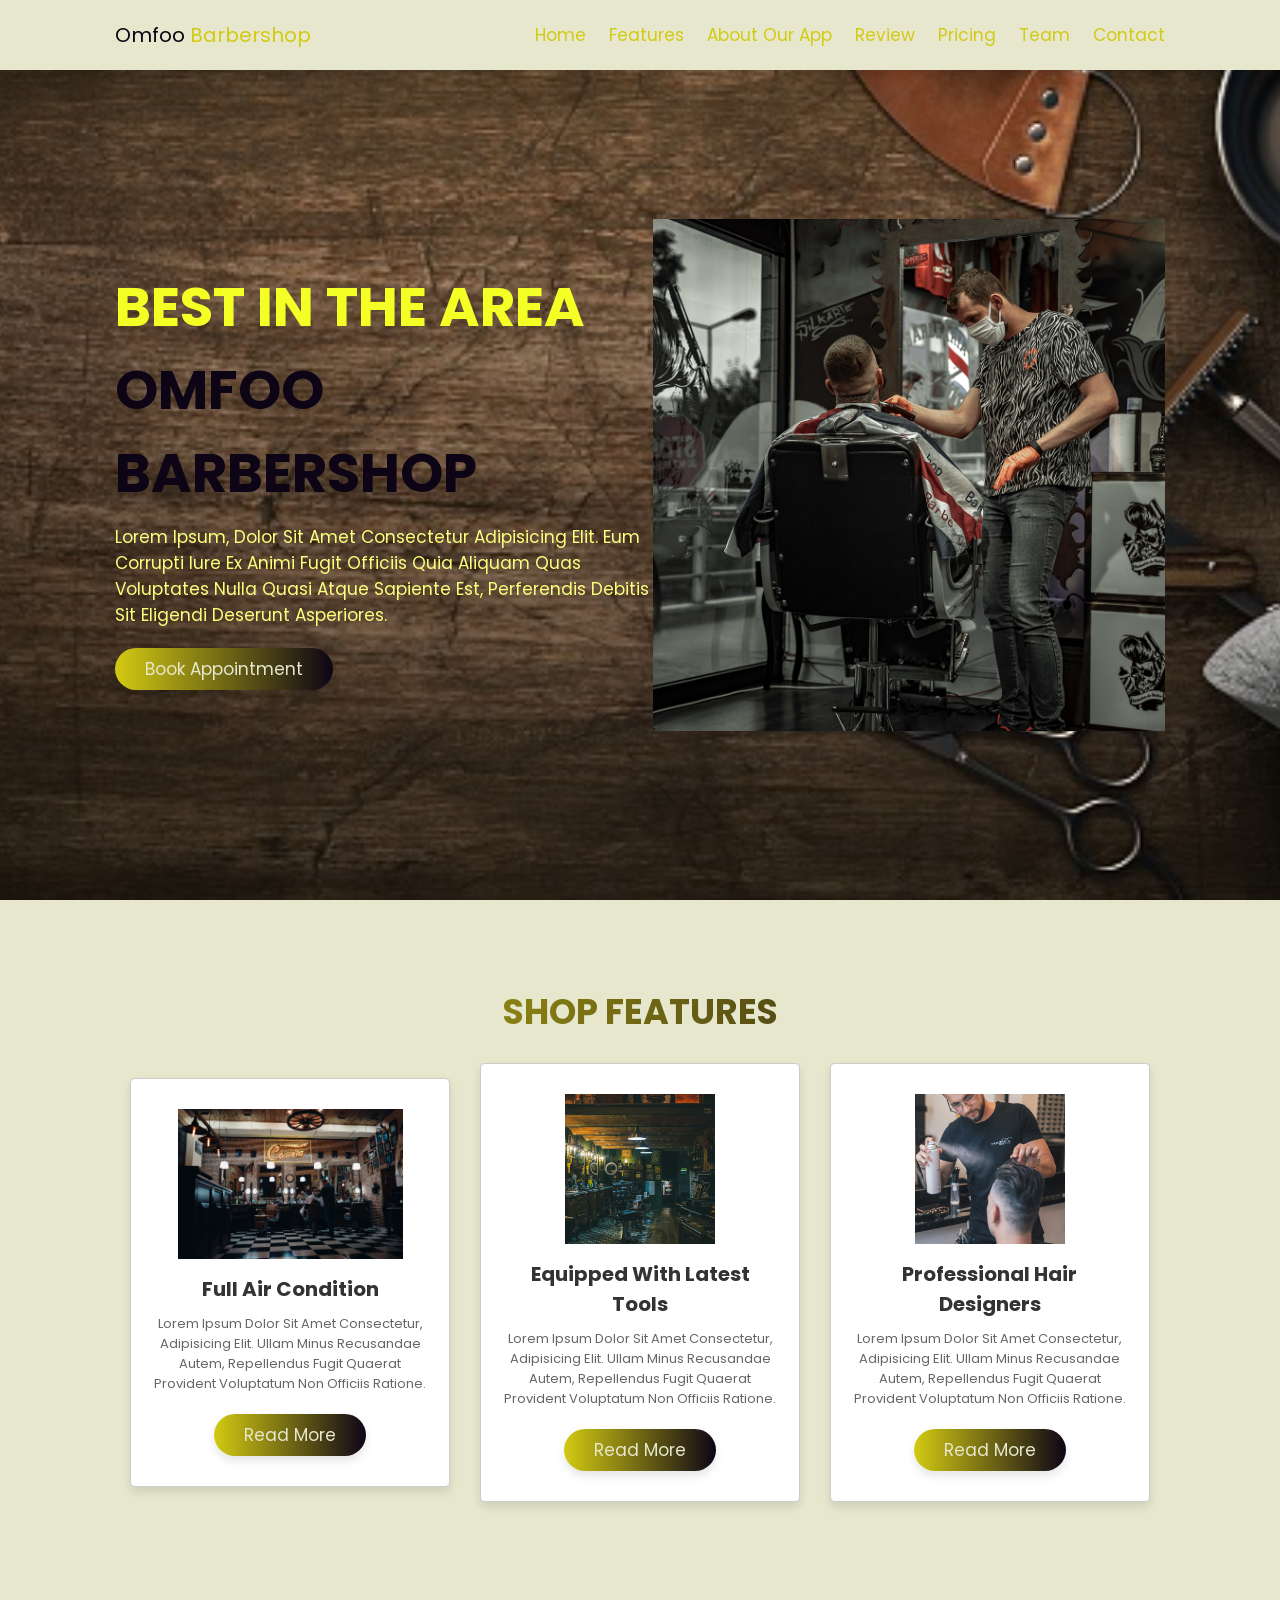
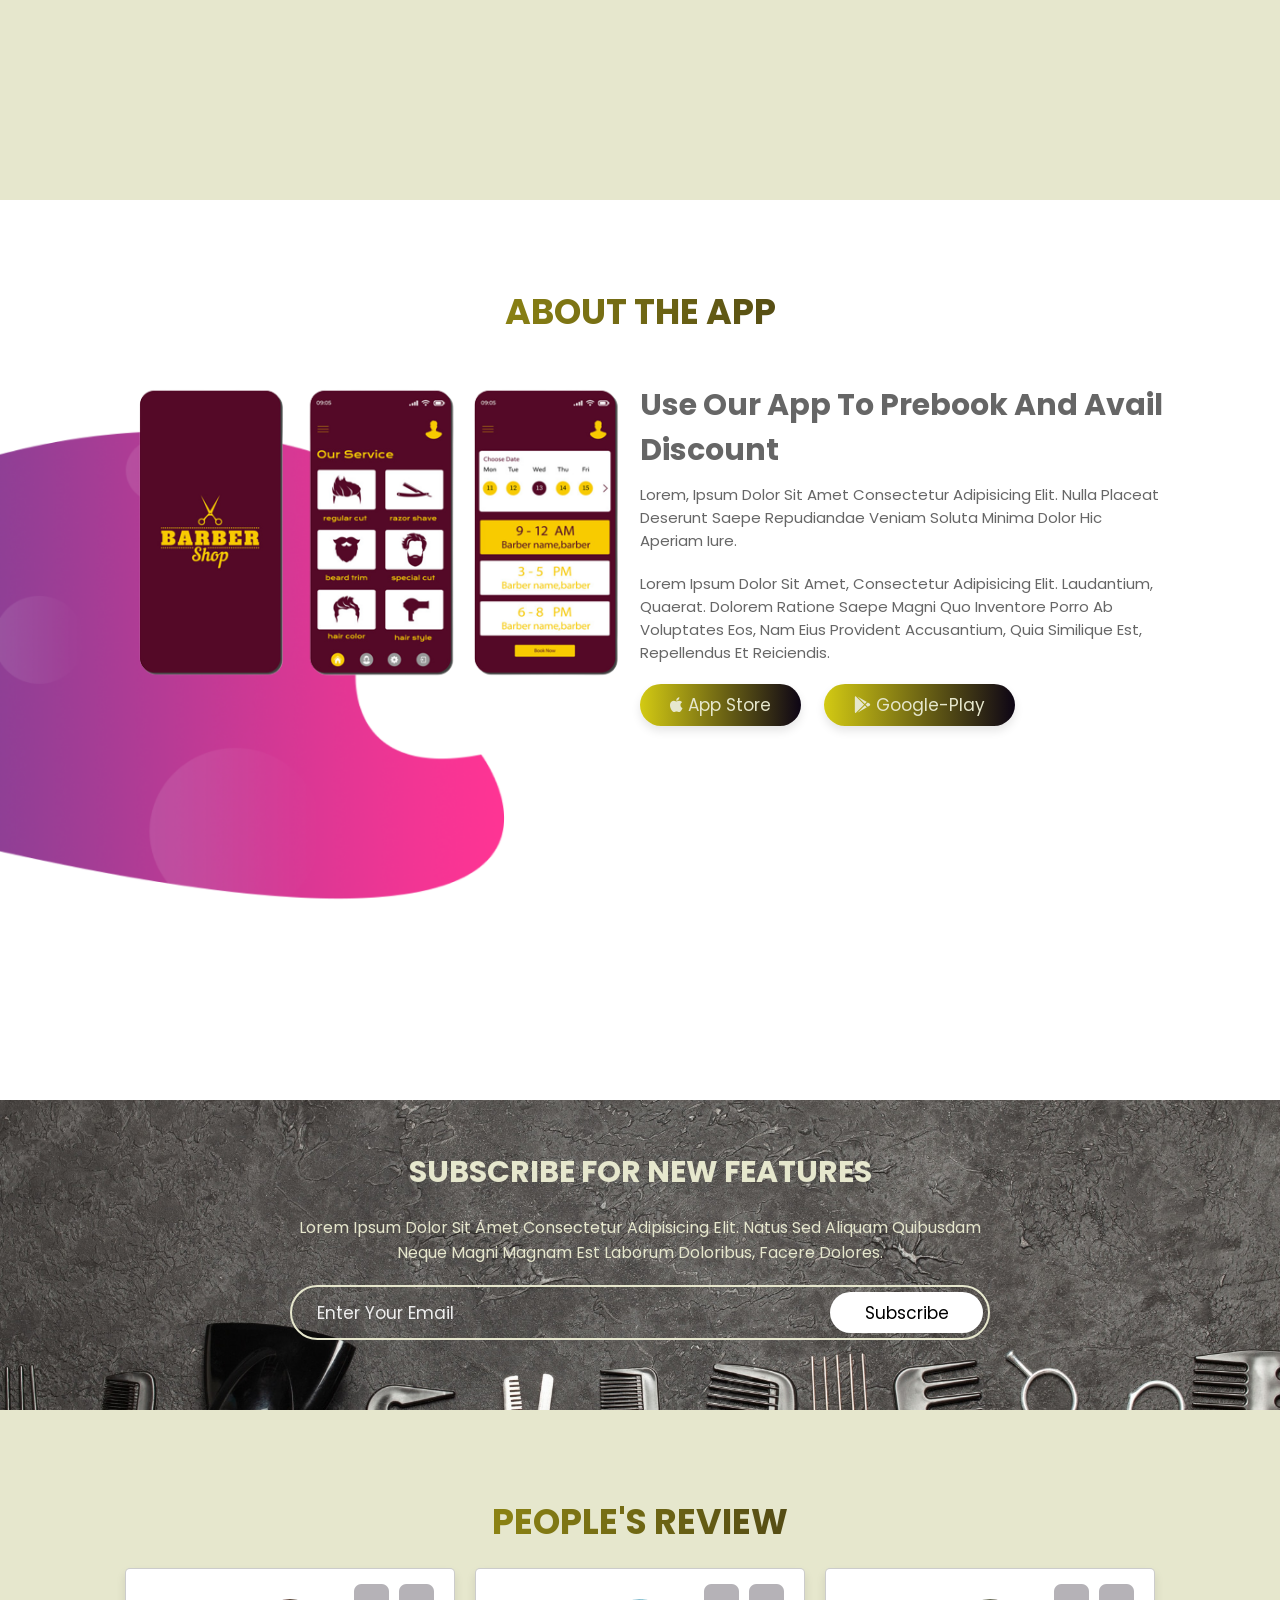
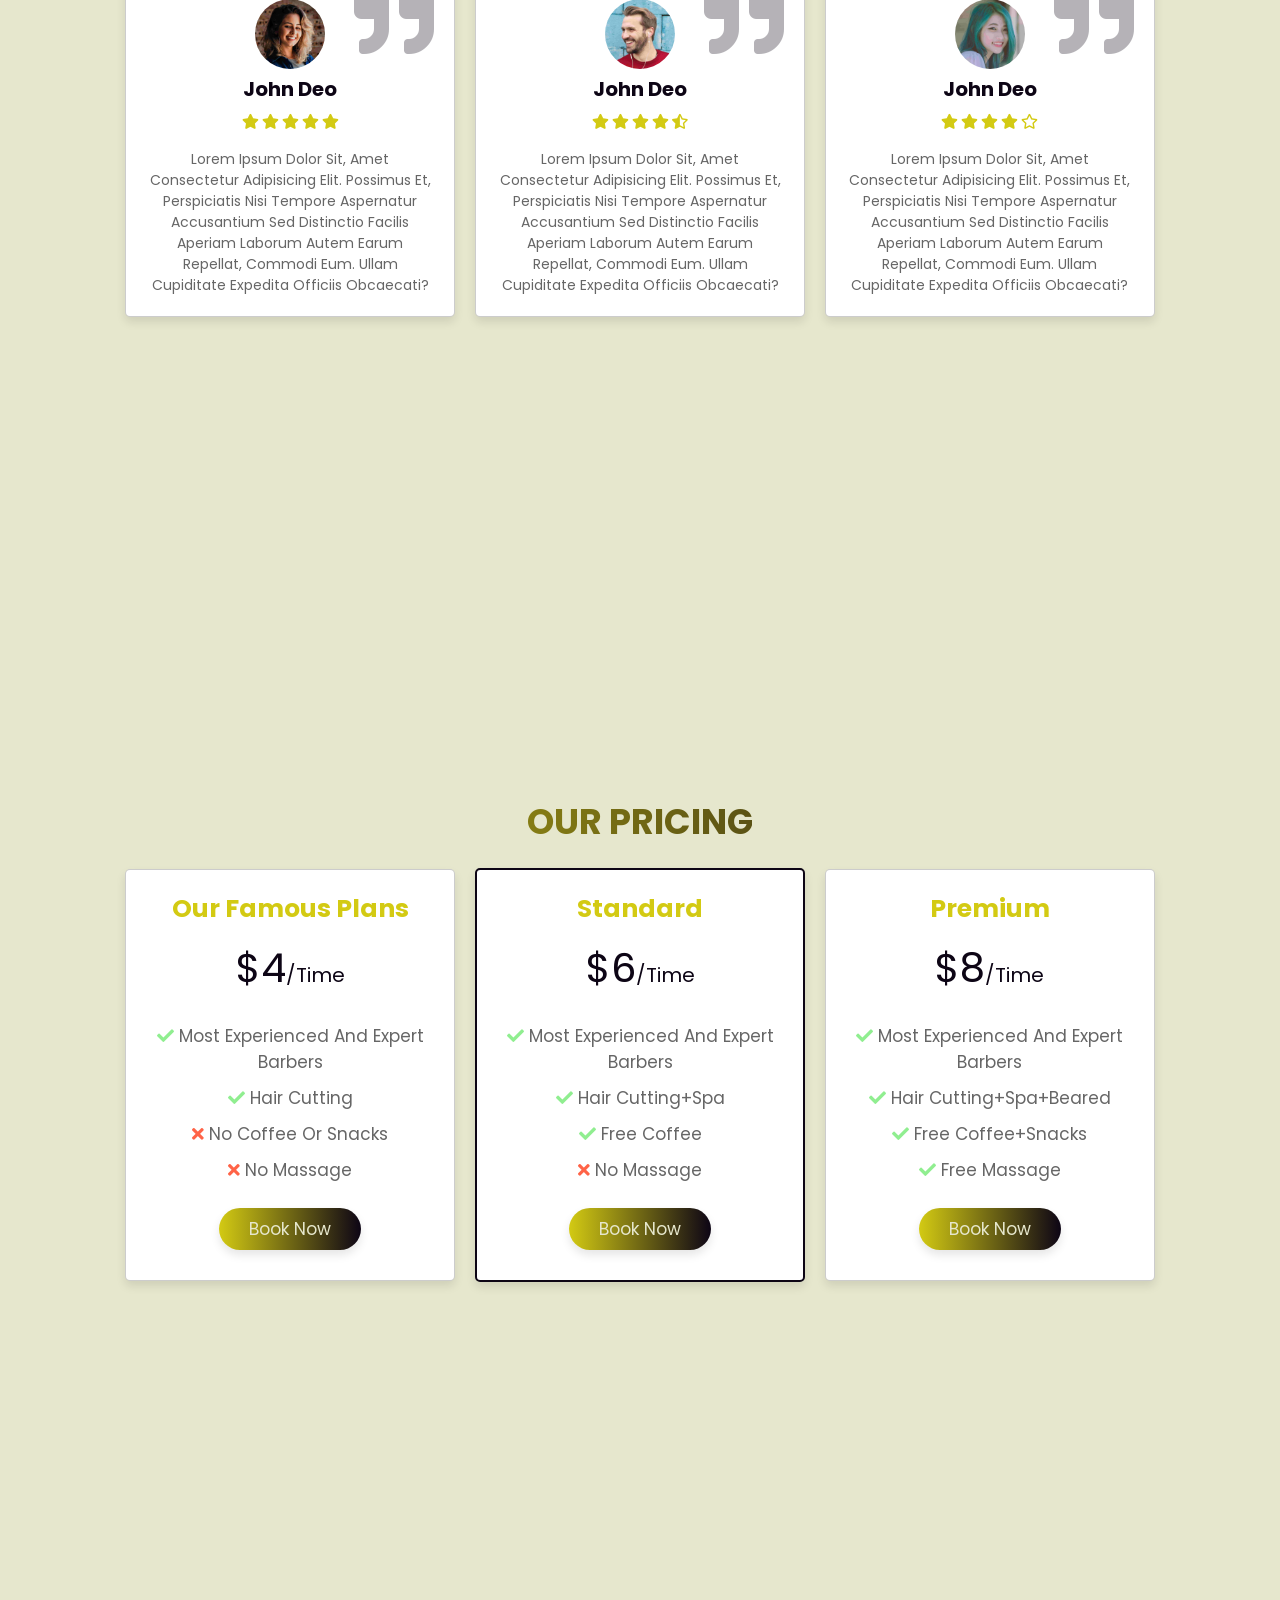
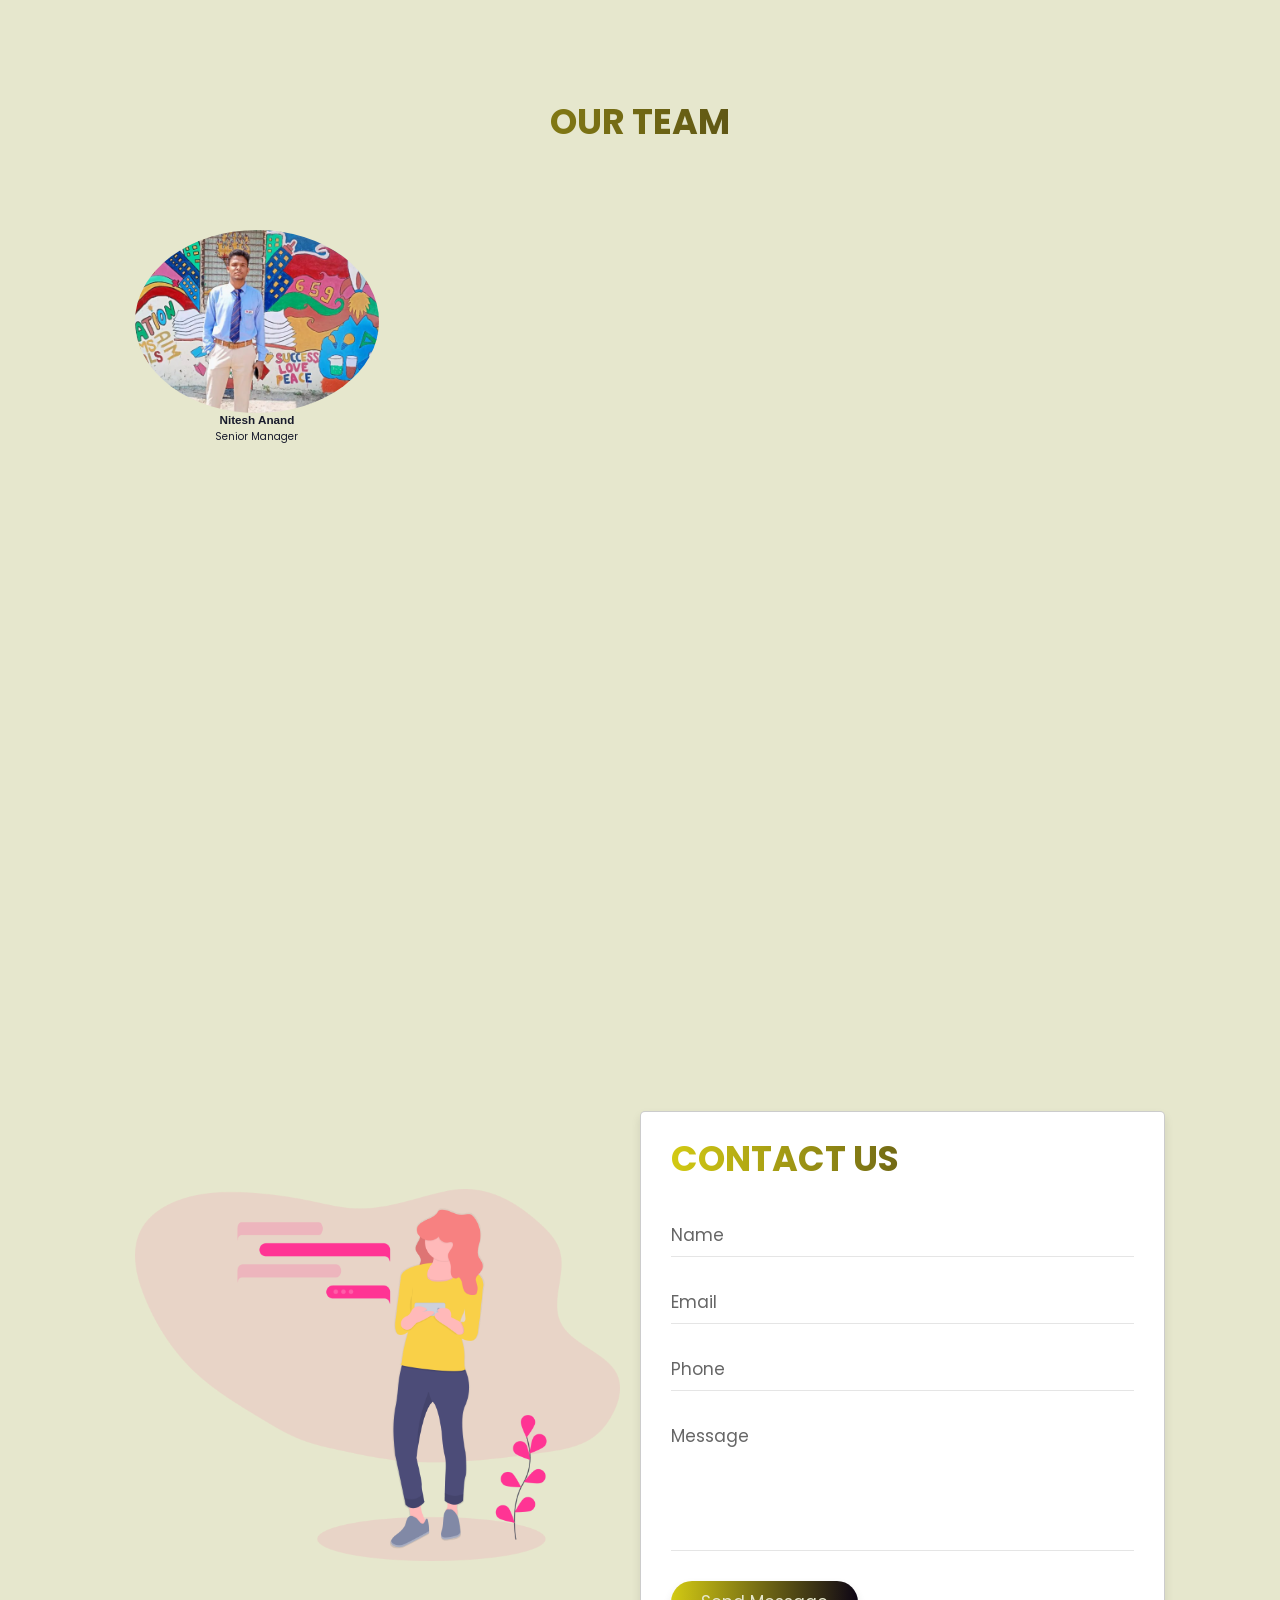
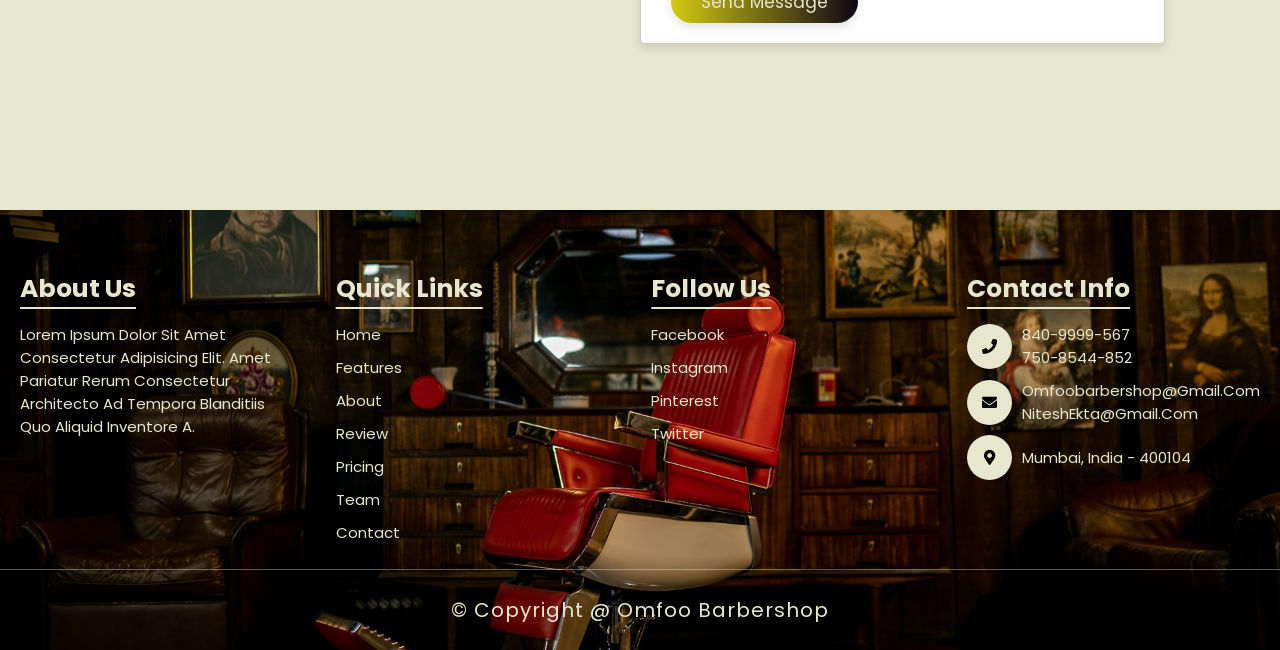
<file: Bareber 1/index.html>
<!DOCTYPE html>
<html lang="en">
<head>
    <meta charset="UTF-8">
    <meta name="viewport" content="width=device-width, initial-scale=1.0">
    <title>Omfoo Barbershop</title>

    <!-- font awesome cdn link  -->
    <link rel="stylesheet" href="https://cdnjs.cloudflare.com/ajax/libs/font-awesome/5.15.3/css/all.min.css">

    <!-- custom css file link  -->
    <link rel="stylesheet" href="css/style.css">

</head>
<body>
    
<!-- header section starts  -->

<header>

    <a href="#" class="logo"><span>Omfoo </span>Barbershop</a>

    <input type="checkbox" id="menu-bar">
    <label for="menu-bar" class="fas fa-bars"></label>

    <nav class="navbar">
        <a href="#home">Home</a>
        <a href="#features">Features</a>
        <a href="#about">About Our App</a>
        <a href="#review">Review</a>
        <a href="#pricing">Pricing</a>
        <a href="#team">Team</a>
        <a href="#contact">Contact</a>
    </nav>

</header>

<!-- header section ends -->

<!-- home section starts  -->

<section class="home" id="home">

    <div class="content">
        <h3>Best in the area <span> Omfoo Barbershop</span></h3>
        <p>Lorem ipsum, dolor sit amet consectetur adipisicing elit. Eum corrupti iure ex animi fugit officiis quia aliquam quas voluptates nulla quasi atque sapiente est, perferendis debitis sit eligendi deserunt asperiores.</p>
        <a href="#" class="btn">Book Appointment</a>
    </div>

    <div class="image">
        <img src="images/home-img.png" alt="">
    </div>

</section>

<!-- home section ends -->

<!-- features section starts  -->

<section class="features" id="features">

    <h1 class="heading"> Shop Features </h1>

    <div class="box-container">

        <div class="box">
            <img src="images/f-icon1.png" alt="">
            <h3>Full Air Condition</h3>
            <p>Lorem ipsum dolor sit amet consectetur, adipisicing elit. Ullam minus recusandae autem, repellendus fugit quaerat provident voluptatum non officiis ratione.</p>
            <a href="#" class="btn">read more</a>
        </div>

        <div class="box">
            <img src="images/f-icon2.png" alt="">
            <h3>Equipped with Latest tools</h3>
            <p>Lorem ipsum dolor sit amet consectetur, adipisicing elit. Ullam minus recusandae autem, repellendus fugit quaerat provident voluptatum non officiis ratione.</p>
            <a href="#" class="btn">read more</a>
        </div>

        <div class="box">
            <img src="images/f-icon3.png" alt="">
            <h3>Professional Hair designers</h3>
            <p>Lorem ipsum dolor sit amet consectetur, adipisicing elit. Ullam minus recusandae autem, repellendus fugit quaerat provident voluptatum non officiis ratione.</p>
            <a href="#" class="btn">read more</a>
        </div>

    </div>

</section>

<!-- features section ends -->

<!-- about section starts  -->

<section class="about" id="about">

    <h1 class="heading"> about the app </h1>

    <div class="column">

        <div class="image">
            <img src="images/about-img.png" alt="">
        </div>

        <div class="content">
            <h3>Use our App to Prebook and Avail Discount</h3>
            <p>Lorem, ipsum dolor sit amet consectetur adipisicing elit. Nulla placeat deserunt saepe repudiandae veniam soluta minima dolor hic aperiam iure.</p>
            <p>Lorem ipsum dolor sit amet, consectetur adipisicing elit. Laudantium, quaerat. Dolorem ratione saepe magni quo inventore porro ab voluptates eos, nam eius provident accusantium, quia similique est, repellendus et reiciendis.</p>
            <div class="buttons">
                <a href="#" class="btn"> <i class="fab fa-apple"></i> app store </a>
                <a href="#" class="btn"> <i class="fab fa-google-play"></i> google-play </a>
            </div>
        </div>

    </div>

</section>

<!-- about section ends -->

<!-- newsletter  -->

<div class="newsletter">

    <h3>Subscribe For New Features</h3>
    <p>Lorem ipsum dolor sit amet consectetur adipisicing elit. Natus sed aliquam quibusdam neque magni magnam est laborum doloribus, facere dolores.</p>
    <form action="">
        <input type="email" placeholder="enter your email">
        <input type="submit" value="Subscribe">
    </form>

</div>

<!-- review section starts  -->

<section class="review" id="review">

    <h1 class="heading"> people's review </h1>

    <div class="box-container">

        <div class="box">
            <i class="fas fa-quote-right"></i>
            <div class="user">
                <img src="images/pic1.png" alt="">
                <h3>john deo</h3>
                <div class="stars">
                    <i class="fas fa-star"></i>
                    <i class="fas fa-star"></i>
                    <i class="fas fa-star"></i>
                    <i class="fas fa-star"></i>
                    <i class="fas fa-star"></i>
                </div>
                <div class="comment">
                    Lorem ipsum dolor sit, amet consectetur adipisicing elit. Possimus et, perspiciatis nisi tempore aspernatur accusantium sed distinctio facilis aperiam laborum autem earum repellat, commodi eum. Ullam cupiditate expedita officiis obcaecati?
                </div>
            </div>
        </div>

        <div class="box">
            <i class="fas fa-quote-right"></i>
            <div class="user">
                <img src="images/pic2.png" alt="">
                <h3>john deo</h3>
                <div class="stars">
                    <i class="fas fa-star"></i>
                    <i class="fas fa-star"></i>
                    <i class="fas fa-star"></i>
                    <i class="fas fa-star"></i>
                    <i class="fas fa-star-half-alt"></i>
                </div>
                <div class="comment">
                    Lorem ipsum dolor sit, amet consectetur adipisicing elit. Possimus et, perspiciatis nisi tempore aspernatur accusantium sed distinctio facilis aperiam laborum autem earum repellat, commodi eum. Ullam cupiditate expedita officiis obcaecati?
                </div>
            </div>
        </div>

        <div class="box">
            <i class="fas fa-quote-right"></i>
            <div class="user">
                <img src="images/pic3.png" alt="">
                <h3>john deo</h3>
                <div class="stars">
                    <i class="fas fa-star"></i>
                    <i class="fas fa-star"></i>
                    <i class="fas fa-star"></i>
                    <i class="fas fa-star"></i>
                    <i class="far fa-star"></i>
                </div>
                <div class="comment">
                    Lorem ipsum dolor sit, amet consectetur adipisicing elit. Possimus et, perspiciatis nisi tempore aspernatur accusantium sed distinctio facilis aperiam laborum autem earum repellat, commodi eum. Ullam cupiditate expedita officiis obcaecati?
                </div>
            </div>
        </div>

    </div>

</section>

<!-- review section ends -->

<!-- pricing section starts  -->

<section class="pricing" id="pricing">

    <h1 class="heading"> Our Pricing </h1>

    <div class="box-container">

        <div class="box">
            <h3 class="title">Our Famous Plans</h3>
            <div class="price">$4<span>/time</span></div>
            <ul>
                <li> <i class="fas fa-check"></i> Most Experienced and expert barbers </li>
                <li> <i class="fas fa-check"></i> Hair cutting </li>
                <li> <i class="fas fa-times"></i> No coffee or snacks </li>
                <li> <i class="fas fa-times"></i> No massage </li>
            </ul>
            <a href="#" class="btn">Book Now</a>
        </div>

        <div class="box">
            <h3 class="title">standard</h3>
            <div class="price">$6<span>/time</span></div>
            <ul>
                <li> <i class="fas fa-check"></i> Most Experienced and expert barbers </li>
                <li> <i class="fas fa-check"></i> Hair cutting+Spa </li>
                <li> <i class="fas fa-check"></i> Free Coffee </li>
                <li> <i class="fas fa-times"></i> No massage </li>
            </ul>
            <a href="#" class="btn">Book Now</a>
        </div>

        <div class="box">
            <h3 class="title">premium</h3>
            <div class="price">$8<span>/time</span></div>
            <ul>
                <li> <i class="fas fa-check"></i> Most Experienced and expert barbers</li>
                <li> <i class="fas fa-check"></i> Hair cutting+Spa+Beared </li>
                <li> <i class="fas fa-check"></i> Free Coffee+snacks </li>
                <li> <i class="fas fa-check"></i> Free Massage </li>
            </ul>
            <a href="#" class="btn">Book Now</a>
        </div>

    </div>

</section>

<!-- pricing section ends -->



<!--Team section starts-->

<section class="team" id="team">

    <h1 class="heading"> Our Team </h1>

    <div class="team-container">
        <div class="team-header">
        </div>
    </div>
    <div class="row">
        <div class="column">
            <img src="images/19.jpg" alt="" style="width: 100%">
            <h3>Nitesh Anand</h3>
            <p>Senior Manager</p>
        </div>
    </div>

</section>



    



<!--Team section ends-->








<!-- contact section starts  -->

<section class="contact" id="contact">

    <div class="image">
        <img src="images/contact-img.png" alt="">
    </div>

    <form action="">

        <h1 class="heading">contact us</h1>

        <div class="inputBox">
            <input type="text" required>
            <label>name</label>
        </div>

        <div class="inputBox">
            <input type="email" required>
            <label>email</label>
        </div>

        <div class="inputBox">
            <input type="number" required>
            <label>phone</label>
        </div>

        <div class="inputBox">
            <textarea required name="" id="" cols="30" rows="10"></textarea>
            <label>message</label>
        </div>

        <input type="submit" class="btn" value="send message">

    </form>

</section>

<!-- contact section edns -->

<!-- footer section starts  -->

<div class="footer">

    <div class="box-container">

        <div class="box">
            <h3>About us</h3>
            <p>Lorem ipsum dolor sit amet consectetur adipisicing elit. Amet pariatur rerum consectetur architecto ad tempora blanditiis quo aliquid inventore a.</p>
        </div>

        <div class="box">
            <h3>quick links</h3>
            <a href="#">home</a>
            <a href="#">features</a>
            <a href="#">about</a>
            <a href="#">review</a>
            <a href="#">pricing</a>
            <a href="#">team</a>
            <a href="#">contact</a>

        </div>

        <div class="box">
            <h3>follow us</h3>
            <a href="#">facebook</a>
            <a href="#">instagram</a>
            <a href="#">pinterest</a>
            <a href="#">twitter</a>
        </div>

        <div class="box">
            <h3>contact info</h3>
            <div class="info">
                <i class="fas fa-phone"></i>
                <p> 840-9999-567 <br> 750-8544-852 </p>
            </div>
            <div class="info">
                <i class="fas fa-envelope"></i>
                <p> omfoobarbershop@gmail.com <br> NiteshEkta@gmail.com </p>
            </div>
            <div class="info">
                <i class="fas fa-map-marker-alt"></i>
                <p> Mumbai, India - 400104 </p>
            </div>
        </div>

    </div>

    <h1 class="credit"> &copy; copyright @ Omfoo Barbershop </h1>

</div>

<!-- footer section ends -->




















</body>
</html>
</file>
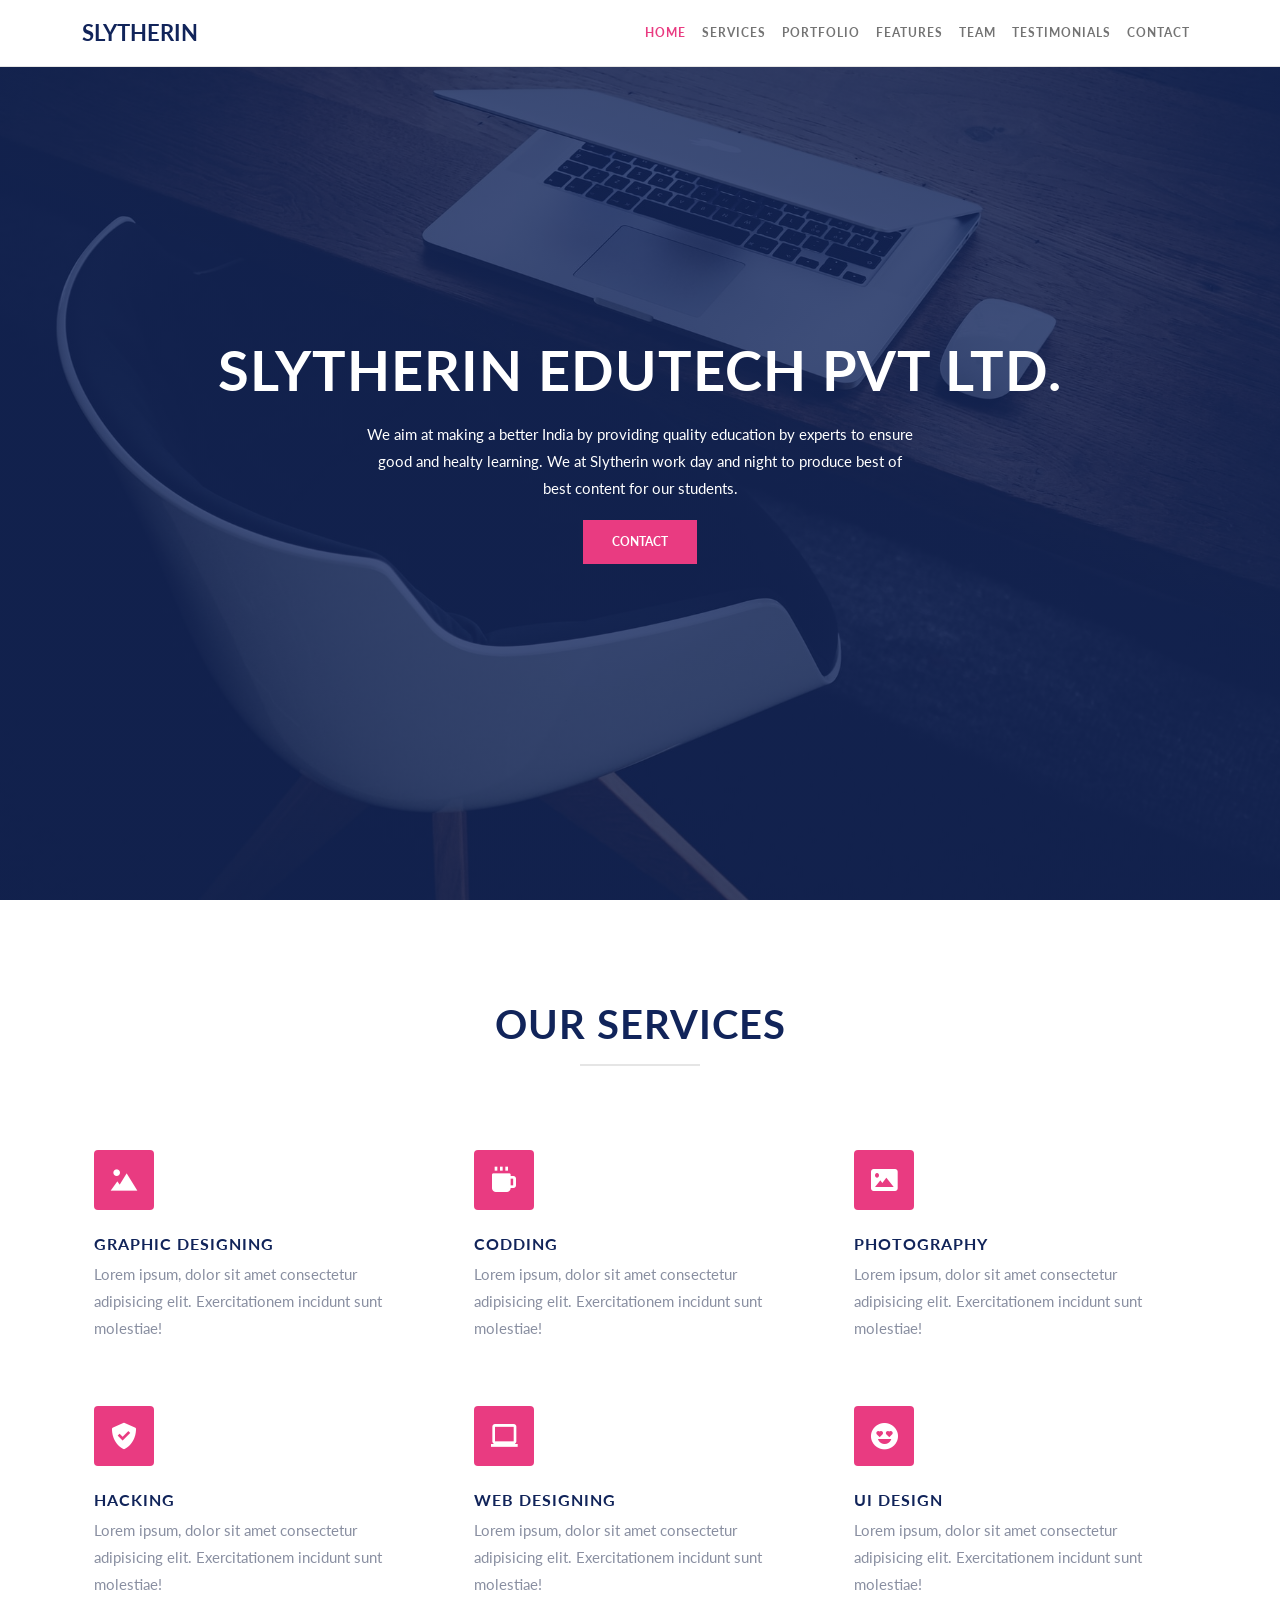
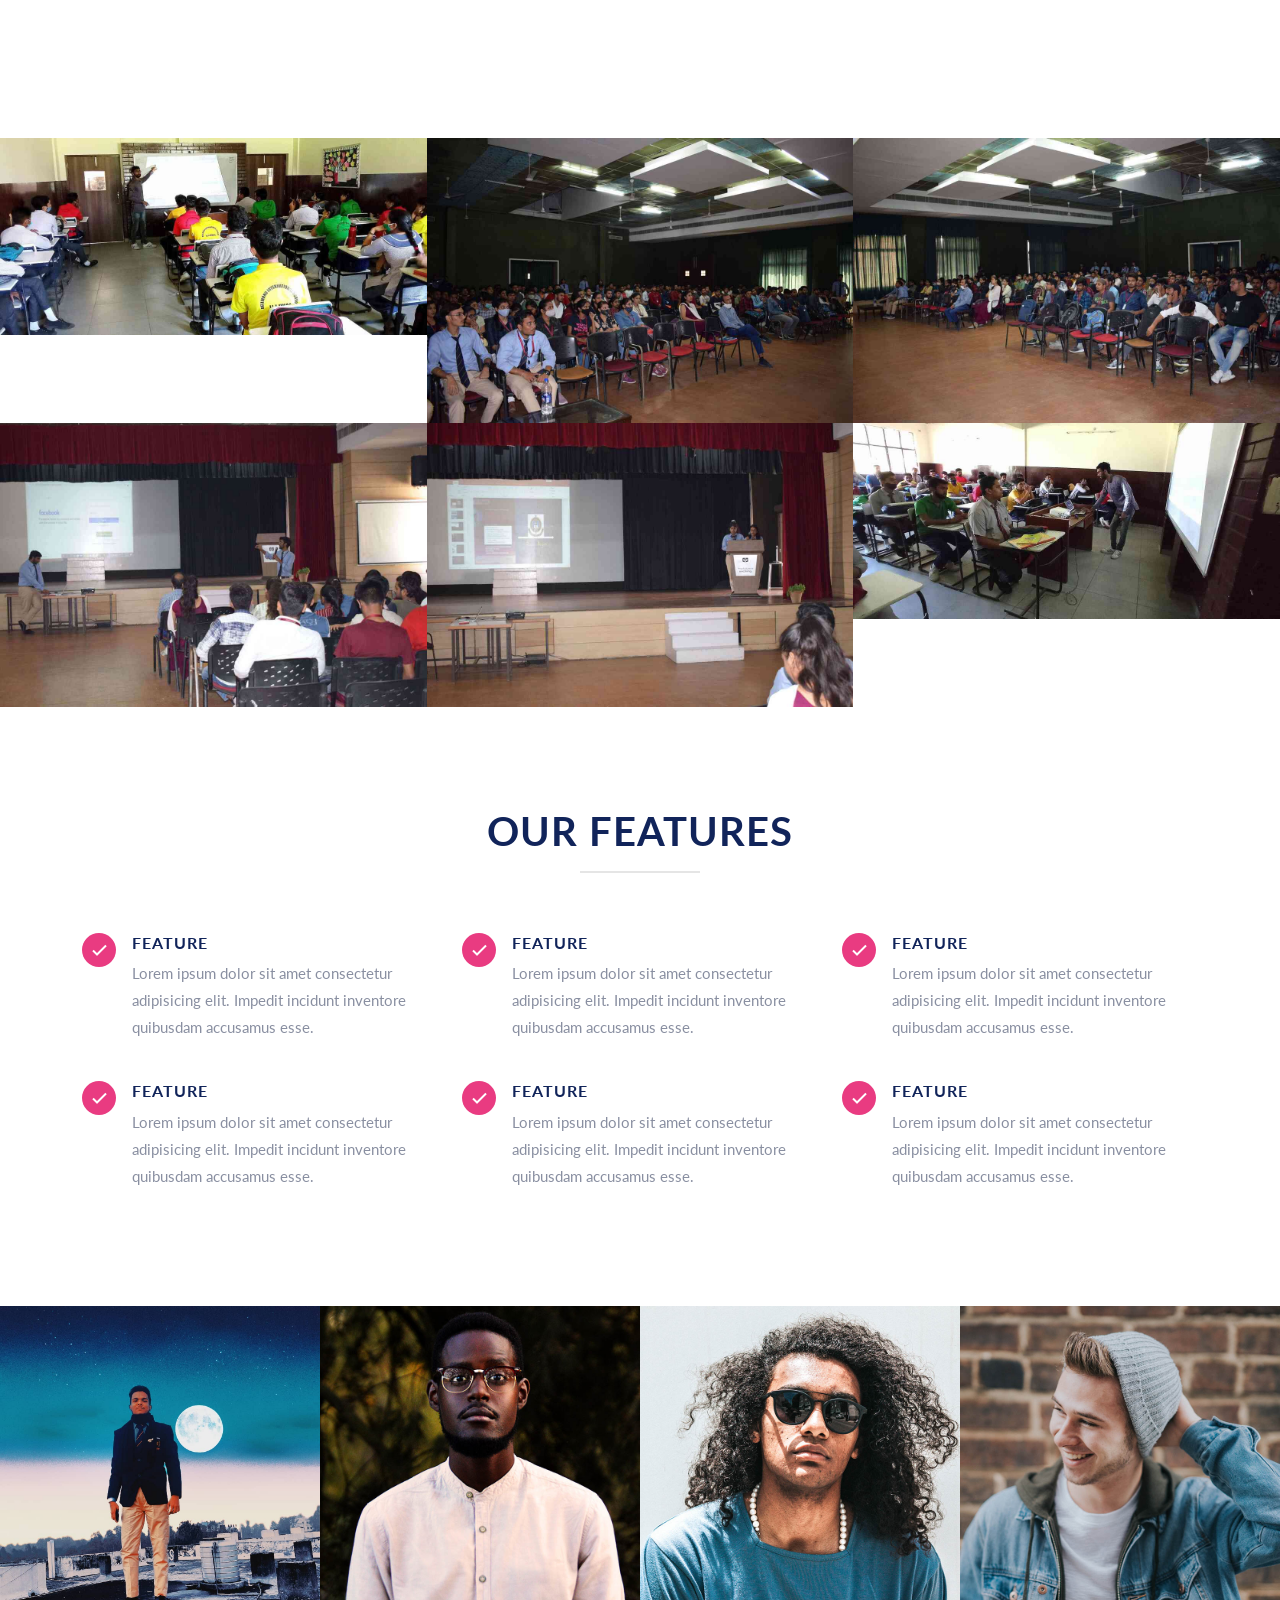
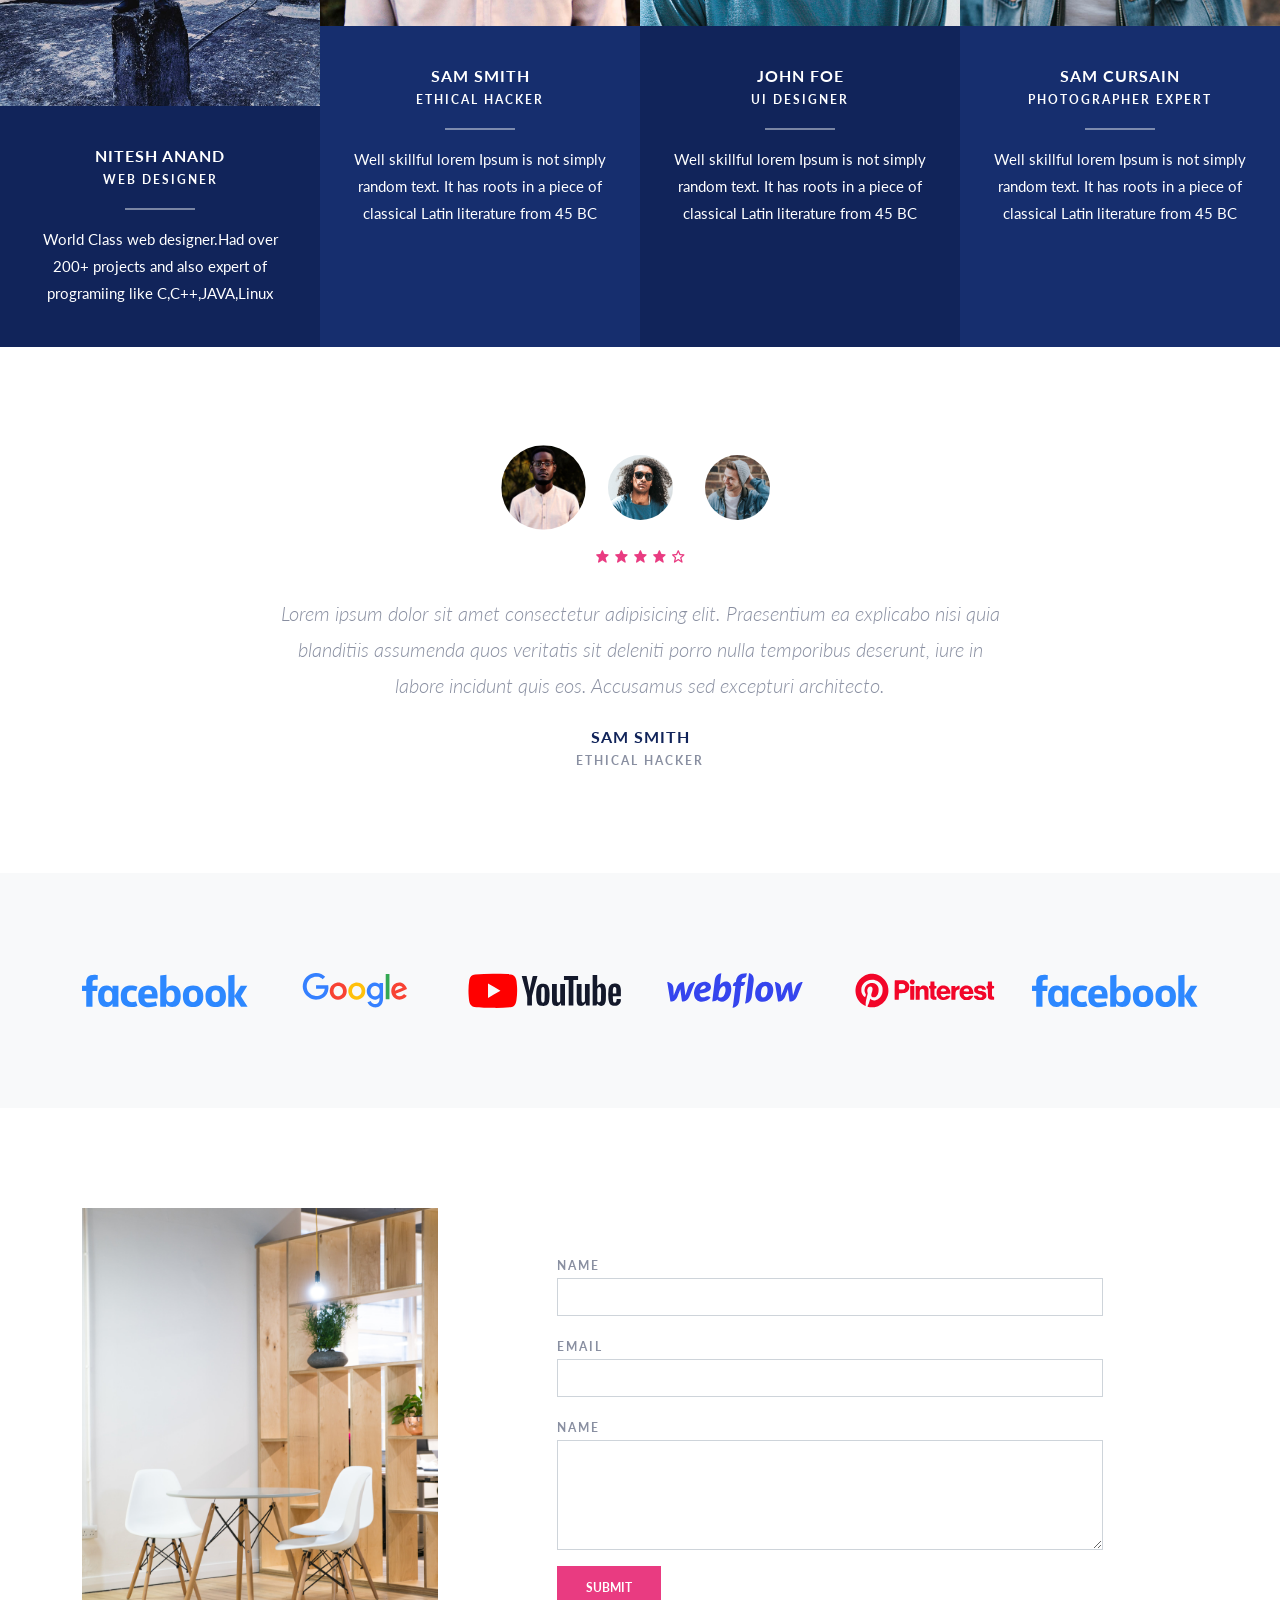
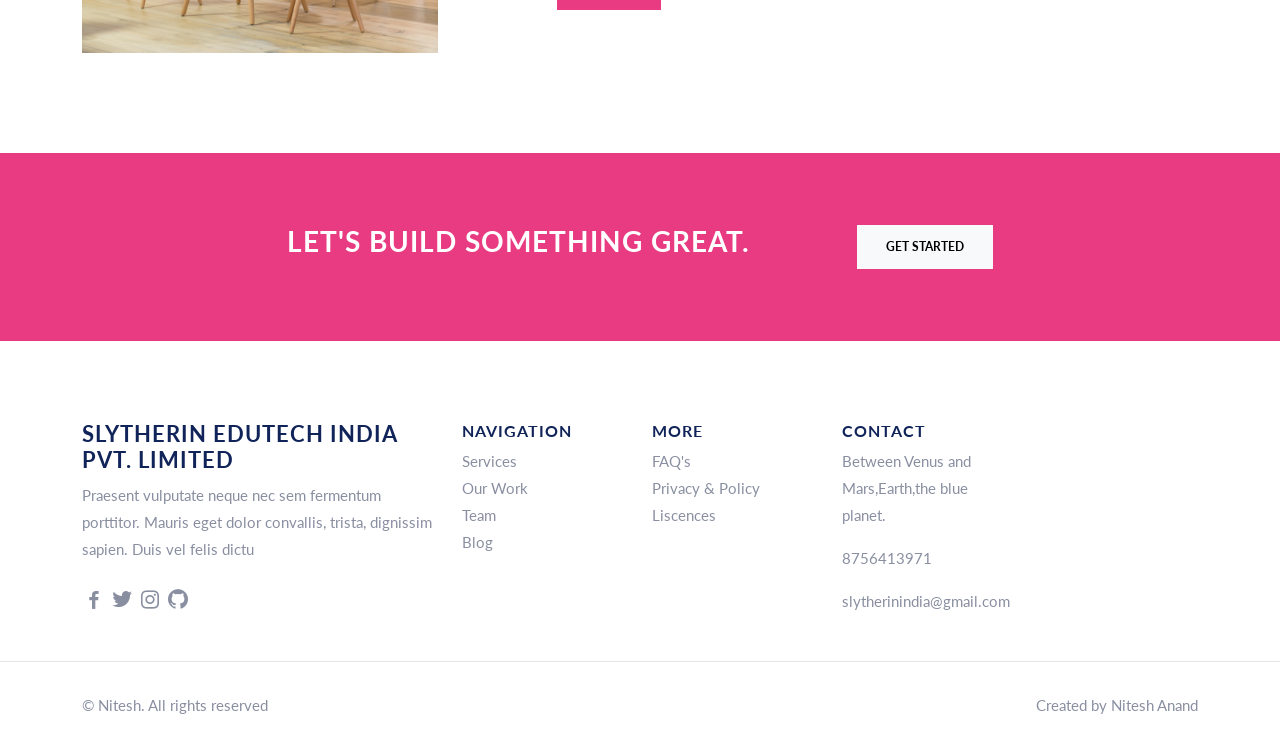
<file: Nitesh Anand project 2/index.html>
<!doctype html>
<html lang="en">
  <head>
    <!-- Required meta tags -->
    <meta charset="utf-8">
    <meta name="viewport" content="width=device-width, initial-scale=1">

    <!-- Bootstrap CSS -->

    <link rel="stylesheet" href="css/bootstrap.min.css">
    <link rel="stylesheet" href="css/boxicons.min.css">
    <link rel="stylesheet" href="css/style.css">
    

    <title>Slytherin</title>
  </head>
  <body data-bs-spy="scroll" data-bs-target=".navbar">
    
   <nav class="navbar fixed-top navbar-expand-lg navbar-light bg-white">
      <div class="container">
        <a class="navbar-brand logo-text" href="#">Slytherin</a>
        <button class="navbar-toggler" type="button" data-bs-toggle="collapse" data-bs-target="#navbarNav" aria-controls="navbarNav" aria-expanded="false" aria-label="Toggle navigation">
          <span class="navbar-toggler-icon"></span>
        </button>
        <div class="collapse navbar-collapse" id="navbarNav">
          <ul class="navbar-nav ms-auto">

            <li class="nav-item">
              <a class="nav-link" href="#home">Home</a>
            </li>
            <li class="nav-item">
               <a class="nav-link" href="#services">Services</a>
             </li>
             <li class="nav-item">
               <a class="nav-link" href="#portfolio">Portfolio</a>
             </li>
             <li class="nav-item">
               <a class="nav-link" href="#features">Features</a>
             </li>
             <li class="nav-item">
               <a class="nav-link" href="#team">Team</a>
             </li>
             <li class="nav-item">
               <a class="nav-link" href="#testimonials">Testimonials</a>
             </li>
             <li class="nav-item">
               <a class="nav-link" href="#contact">Contact</a>
             </li>
          </ul>
        </div>
      </div>
    </nav>

   <section id="home">
      <div class="container text-center">
         <div class="row justify-content-center">
            <div class="col-md-10">
               <h1 class="text-white display-4">Slytherin EduTech Pvt Ltd.</h1>
               <p class="text-white">We aim at making a better India by providing quality education by experts to ensure good and healty learning.
                  We at Slytherin work day and night to produce best of best content for our students.
               </p>
               <a href="#contact" class="btn btn-brand">Contact</a>
            </div>
         </div>
      </div>
   </section>

   <section id="services">
      <div class="container">
         <div class="row">
            <div class="col-12 section-intro">
               <h1>Our Services</h1>
               <div class="hline"></div>
            </div>
         </div>
         <div class="row">
            <div class="col-lg-4 col-sm-6 p-4">
               <div class="icon-box">
                  <i class='bx bxs-landscape'></i>
               </div>
               <h4 class="title-sm mt-4">Graphic Designing</h4>
               <p>Lorem ipsum, dolor sit amet consectetur adipisicing elit. Exercitationem incidunt sunt molestiae!</p>
            </div>
            <div class="col-lg-4 col-sm-6 p-4">
               <div class="icon-box">
                  <i class='bx bxs-coffee'></i>
               </div>
               <h4 class="title-sm mt-4">Codding</h4>
               <p>Lorem ipsum, dolor sit amet consectetur adipisicing elit. Exercitationem incidunt sunt molestiae!</p>
            </div>
            <div class="col-lg-4 col-sm-6 p-4">
               <div class="icon-box">
                  <i class='bx bxs-image'></i>
               </div>
               <h4 class="title-sm mt-4">Photography</h4>
               <p>Lorem ipsum, dolor sit amet consectetur adipisicing elit. Exercitationem incidunt sunt molestiae!</p>
            </div>
            <div class="col-lg-4 col-sm-6 p-4">
               <div class="icon-box">
                  <i class='bx bxs-check-shield'></i>
               </div>
               <h4 class="title-sm mt-4">Hacking</h4>
               <p>Lorem ipsum, dolor sit amet consectetur adipisicing elit. Exercitationem incidunt sunt molestiae!</p>
            </div>
            <div class="col-lg-4 col-sm-6 p-4">
               <div class="icon-box">
                  <i class='bx bx-laptop'></i>
               </div>
               <h4 class="title-sm mt-4">Web Designing</h4>
               <p>Lorem ipsum, dolor sit amet consectetur adipisicing elit. Exercitationem incidunt sunt molestiae!</p>
            </div>
            <div class="col-lg-4 col-sm-6 p-4">
               <div class="icon-box">
                  <i class='bx bxs-happy-heart-eyes'></i>
               </div>
               <h4 class="title-sm mt-4">UI Design</h4>
               <p>Lorem ipsum, dolor sit amet consectetur adipisicing elit. Exercitationem incidunt sunt molestiae!</p>
            </div>
         </div>
      </div>
   </section>

   <section id="portfolio" class="row g-0 py-0">
      <div class="col-lg-4 col-sm-6">
         <div class="portfolio-item">
               <img src="img/p1.jpg" alt="">
               <div class="portfolio-overlay">
                  <div>
                     <h3>Project title</h3>
                     <h6>Project subtite</h6>
                  </div>
               </div>
         </div>
      </div>
      <div class="col-lg-4 col-sm-6">
         <div class="portfolio-item">
               <img src="img/p2.jpg" alt="">
               <div class="portfolio-overlay">
                  <div>
                     <h3>Project title</h3>
                     <h6>Project subtite</h6>
                  </div>
               </div>
         </div>
      </div>
      <div class="col-lg-4 col-sm-6">
         <div class="portfolio-item">
               <img src="img/p3.jpg" alt="">
               <div class="portfolio-overlay">
                  <div>
                     <h3>Project title</h3>
                     <h6>Project subtite</h6>
                  </div>
               </div>
         </div>
      </div>
      <div class="col-lg-4 col-sm-6">
         <div class="portfolio-item">
               <img src="img/p4.jpg" alt="">
               <div class="portfolio-overlay">
                  <div>
                     <h3>Project title</h3>
                     <h6>Project subtite</h6>
                  </div>
               </div>
         </div>
      </div>
      <div class="col-lg-4 col-sm-6">
         <div class="portfolio-item">
               <img src="img/p5.jpg" alt="">
               <div class="portfolio-overlay">
                  <div>
                     <h3>Project title</h3>
                     <h6>Project subtite</h6>
                  </div>
               </div>
         </div>
      </div>
      <div class="col-lg-4 col-sm-6">
         <div class="portfolio-item">
               <img src="img/p6.jpg" alt="">
               <div class="portfolio-overlay">
                  <div>
                     <h3>Project title</h3>
                     <h6>Project subtite</h6>
                  </div>
               </div>
         </div>
      </div>
   </section>

   <section id="features">
      <div class="container">
         <div class="row">
            <div class="col-12 section-intro">
               <h1>Our Features</h1>
               <div class="hline"></div>
            </div>
         </div>
         <div class="row gy-4">
            <div class="col-lg-4 col-sm-6 feature d-flex">
               <div class="icon-box me-3">
                  <i class="bx bx-check"></i>
               </div>
               <div>
                  <h5 class="title-sm">Feature</h5>
                  <p>Lorem ipsum dolor sit amet consectetur adipisicing elit. Impedit incidunt inventore quibusdam accusamus esse.</p>
               </div>
            </div>
            <div class="col-lg-4 col-sm-6 feature d-flex">
               <div class="icon-box me-3">
                  <i class="bx bx-check"></i>
               </div>
               <div>
                  <h5 class="title-sm">Feature</h5>
                  <p>Lorem ipsum dolor sit amet consectetur adipisicing elit. Impedit incidunt inventore quibusdam accusamus esse.</p>
               </div>
            </div>
            <div class="col-lg-4 col-sm-6 feature d-flex">
               <div class="icon-box me-3">
                  <i class="bx bx-check"></i>
               </div>
               <div>
                  <h5 class="title-sm">Feature</h5>
                  <p>Lorem ipsum dolor sit amet consectetur adipisicing elit. Impedit incidunt inventore quibusdam accusamus esse.</p>
               </div>
            </div>
            <div class="col-lg-4 col-sm-6 feature d-flex">
               <div class="icon-box me-3">
                  <i class="bx bx-check"></i>
               </div>
               <div>
                  <h5 class="title-sm">Feature</h5>
                  <p>Lorem ipsum dolor sit amet consectetur adipisicing elit. Impedit incidunt inventore quibusdam accusamus esse.</p>
               </div>
            </div>
            <div class="col-lg-4 col-sm-6 feature d-flex">
               <div class="icon-box me-3">
                  <i class="bx bx-check"></i>
               </div>
               <div>
                  <h5 class="title-sm">Feature</h5>
                  <p>Lorem ipsum dolor sit amet consectetur adipisicing elit. Impedit incidunt inventore quibusdam accusamus esse.</p>
               </div>
            </div>
            <div class="col-lg-4 col-sm-6 feature d-flex">
               <div class="icon-box me-3">
                  <i class="bx bx-check"></i>
               </div>
               <div>
                  <h5 class="title-sm">Feature</h5>
                  <p>Lorem ipsum dolor sit amet consectetur adipisicing elit. Impedit incidunt inventore quibusdam accusamus esse.</p>
               </div>
            </div>
         </div>
      </div>
   </section>

   <section id="team" class="row g-0 py-0 text-center">
      <div class="col-lg-3 col-sm-6 team-member">
         <div class="team-member-img">
            <img src="img/team-3-800x800.jpg" alt="">
            <div class="social-icons">
               <a href="#"><i class="bx bxl-facebook"></i></a>
               <a href="#"><i class="bx bxl-twitter"></i></a>
               <a href="#"><i class="bx bxl-instagram"></i></a>
               <a href="#"><i class="bx bxl-github"></i></a>
            </div>
         </div>
         <div class="p-4">
            <h5 class="title-sm mt-3 mb-0 text-white">Nitesh Anand</h5>
            <small class="text-white">Web Designer</small>
            <div class="hline"></div>
            <p class="text-white">World Class web designer.Had over 200+ projects and also expert of programiing like C,C++,JAVA,Linux</p>
         </div>
      </div>
      <div class="col-lg-3 col-sm-6 team-member even">
         <div class="team-member-img">
            <img src="img/team-4-800x800.jpg" alt="">
            <div class="social-icons">
               <a href="#"><i class="bx bxl-facebook"></i></a>
               <a href="#"><i class="bx bxl-twitter"></i></a>
               <a href="#"><i class="bx bxl-instagram"></i></a>
               <a href="#"><i class="bx bxl-github"></i></a>
            </div>
         </div>
         <div class="p-4">
            <h5 class="title-sm mt-3 mb-0 text-white">Sam Smith</h5>
            <small class="text-white">Ethical Hacker</small>
            <div class="hline"></div>
            <p class="text-white">Well skillful lorem Ipsum is not simply random text. It has roots in a piece of classical Latin literature from 45 BC</p>
         </div>
      </div>
      <div class="col-lg-3 col-sm-6 team-member">
         <div class="team-member-img">
            <img src="img/team-6-800x800.jpg" alt="">
            <div class="social-icons">
               <a href="#"><i class="bx bxl-facebook"></i></a>
               <a href="#"><i class="bx bxl-twitter"></i></a>
               <a href="#"><i class="bx bxl-instagram"></i></a>
               <a href="#"><i class="bx bxl-github"></i></a>
            </div>
         </div>
         <div class="p-4">
            <h5 class="title-sm mt-3 mb-0 text-white">John Foe</h5>
            <small class="text-white">UI Designer</small>
            <div class="hline"></div>
            <p class="text-white">Well skillful lorem Ipsum is not simply random text. It has roots in a piece of classical Latin literature from 45 BC</p>
         </div>
      </div>
      <div class="col-lg-3 col-sm-6 team-member even">
         <div class="team-member-img">
            <img src="img/team-8-800x800.jpg" alt="">
            <div class="social-icons">
               <a href="#"><i class="bx bxl-facebook"></i></a>
               <a href="#"><i class="bx bxl-twitter"></i></a>
               <a href="#"><i class="bx bxl-instagram"></i></a>
               <a href="#"><i class="bx bxl-github"></i></a>
            </div>
         </div>
         <div class="p-4">
            <h5 class="title-sm mt-3 mb-0 text-white">Sam Cursain</h5>
            <small class="text-white">Photographer expert</small>
            <div class="hline"></div>
            <p class="text-white">Well skillful lorem Ipsum is not simply random text. It has roots in a piece of classical Latin literature from 45 BC</p>
         </div>
      </div>
   </section>

   <section id="testimonials" class="text-center">
      <div class="container">
         <div class="row">
            <div class="col-12">

               <ul class="nav nav-pills justify-content-center mb-3" id="pills-tab" role="tablist">
                  <li class="nav-item" role="presentation">
                    <button class="nav-link active" id="pills-home-tab" data-bs-toggle="pill" data-bs-target="#pills-home" type="button" role="tab" aria-controls="pills-home" aria-selected="true">
                       <img src="img/team-4-800x800.jpg" alt="">
                    </button>
                  </li>
                  <li class="nav-item" role="presentation">
                    <button class="nav-link" id="pills-profile-tab" data-bs-toggle="pill" data-bs-target="#pills-profile" type="button" role="tab" aria-controls="pills-profile" aria-selected="false">
                     <img src="img/team-6-800x800.jpg" alt="">
                    </button>
                  </li>
                  <li class="nav-item" role="presentation">
                    <button class="nav-link" id="pills-contact-tab" data-bs-toggle="pill" data-bs-target="#pills-contact" type="button" role="tab" aria-controls="pills-contact" aria-selected="false">
                     <img src="img/team-8-800x800.jpg" alt="">
                    </button>
                  </li>
                </ul>

                <div class="tab-content" id="pills-tabContent">
                  <div class="tab-pane fade show active" id="pills-home" role="tabpanel" aria-labelledby="pills-home-tab">

                     <div class="review">
                        <div class="stars">
                           <i class="bx bxs-star"></i>
                           <i class="bx bxs-star"></i>
                           <i class="bx bxs-star"></i>
                           <i class="bx bxs-star"></i>
                           <i class="bx bx-star"></i>
                        </div>
                        <p class="lead">Lorem ipsum dolor sit amet consectetur adipisicing elit. Praesentium ea explicabo nisi quia blanditiis assumenda quos veritatis sit deleniti porro nulla temporibus deserunt, iure in labore incidunt quis eos. Accusamus sed excepturi architecto.</p>
                        <h5 class="title-sm mb-0">Sam Smith</h5>
                        <small>ETHICAL HACKER</small>
                     </div>


                  </div>
                  <div class="tab-pane fade" id="pills-profile" role="tabpanel" aria-labelledby="pills-profile-tab">
                     <div class="review">
                        <div class="stars">
                           <i class="bx bxs-star"></i>
                           <i class="bx bxs-star"></i>
                           <i class="bx bxs-star"></i>
                           <i class="bx bxs-star"></i>
                           <i class="bx bx-star"></i>
                        </div>
                        <p class="lead">Lorem ipsum dolor sit amet consectetur adipisicing elit. Praesentium ea explicabo nisi quia blanditiis assumenda quos veritatis sit deleniti porro nulla temporibus deserunt, iure in labore incidunt quis eos. Accusamus sed excepturi architecto.</p>
                        <h5 class="title-sm mb-0">John Doe</h5>
                        <small>UI DESIGNER</small>
                     </div>
                  </div>
                  <div class="tab-pane fade" id="pills-contact" role="tabpanel" aria-labelledby="pills-contact-tab">
                     <div class="review">
                        <div class="stars">
                           <i class="bx bxs-star"></i>
                           <i class="bx bxs-star"></i>
                           <i class="bx bxs-star"></i>
                           <i class="bx bxs-star"></i>
                           <i class="bx bx-star"></i>
                        </div>
                        <p class="lead">Lorem ipsum dolor sit amet consectetur adipisicing elit. Praesentium ea explicabo nisi quia blanditiis assumenda quos veritatis sit deleniti porro nulla temporibus deserunt, iure in labore incidunt quis eos. Accusamus sed excepturi architecto.</p>
                        <h5 class="title-sm mb-0">Sam Cursain</h5>
                        <small>PHOTOGRAPHER EXPERT</small>
                     </div>
                  </div>
                </div>
            </div>
         </div>
      </div>
   </section>

   <section id="clients" class="bg-light">
      <div class="container">
         <div class="row gy-4">
            <div class="col-lg-2 col-md-3 col-6">
               <img src="img/logo1.svg" alt="">
            </div>
            <div class="col-lg-2 col-md-3 col-6">
               <img src="img/logo2.svg" alt="">
            </div>
            <div class="col-lg-2 col-md-3 col-6">
               <img src="img/logo3.svg" alt="">
            </div>
            <div class="col-lg-2 col-md-3 col-6">
               <img src="img/logo4.svg" alt="">
            </div>
            <div class="col-lg-2 col-md-3 col-6">
               <img src="img/logo5.svg" alt="">
            </div>
            <div class="col-lg-2 col-md-3 col-6">
               <img src="img/logo1.svg" alt="">
            </div>
         </div>
      </div>
   </section>

   <section id="contact">
      <div class="container">
         <div class="row align-items-center">
            <div class="col-lg-4">
               <img src="img/cntct.jpg" alt="">
            </div>
            <div class="col-lg-6 offset-lg-1">
               <form>
                  <div class="mb-3">
                    <small>Name</small>
                    <input type="text" class="form-control" id="exampleInputEmail1" aria-describedby="emailHelp">
                  </div>
                  <div class="mb-3">
                     <small>Email</small>
                     <input type="email" class="form-control" id="exampleInputEmail1" aria-describedby="emailHelp">
                   </div>
                   <div class="mb-3">
                     <small>Name</small>
                     <textarea name="" id="" cols="30" rows="4" class="form-control"></textarea>
                   </div>
                  <button type="submit" class="btn btn-brand">Submit</button>
                </form>
            </div>
         </div>
      </div>
   </section>

   <section id="cta" class="py-5">
      <div class="container py-4">
         <div class="row justify-content-center">
            <div class="col-md-6">
               <h3 class="text-white">Let's build something great.</h3>
            </div>
            <div class="col-auto">
               <a href="#" class="btn btn-light">Get Started</a>
            </div>
         </div>
      </div>
   </section>

   <footer>
      <div class="footer-top">
         <div class="container">
            <div class="row gy-5">
               <div class="col-md-4">
                  <h4 class="logo-text">Slytherin eduTech India pvt. Limited</h4>
                  <p>Praesent vulputate neque nec sem fermentum porttitor. Mauris eget dolor convallis, trista, dignissim sapien. Duis vel felis dictu</p>
                  <div class="social-icons">
                     <a href="#"><i class="bx bxl-facebook"></i></a>
                     <a href="#"><i class="bx bxl-twitter"></i></a>
                     <a href="#"><i class="bx bxl-instagram"></i></a>
                     <a href="#"><i class="bx bxl-github"></i></a>
                  </div>
               </div>
               <div class="col-md-2">
                  <h5 class="title-sm">Navigation</h5>
                  <div class="footer-links">
                     <a href="#">Services</a>
                     <a href="#">Our Work</a>
                     <a href="#">Team</a>
                     <a href="#">Blog</a>
                  </div>
               </div>
               <div class="col-md-2">
                  <h5 class="title-sm">More</h5>
                  <div class="footer-links">
                     <a href="#">FAQ's</a>
                     <a href="#">Privacy & Policy</a>
                     <a href="#">Liscences</a>
                  </div>
               </div>
               <div class="col-md-2">
                  <h5 class="title-sm">Contact</h5>
                  <div class="footer-links">
                     <p class="mb">Between Venus and Mars,Earth,the blue planet.</p>
                     <p class="mb-">8756413971</p>
                     <p class="mb">slytherinindia@gmail.com</p>
                  </div>
               </div>
            </div>
         </div>
      </div>
      <div class="footer-bottom">
         <div class="container">
            <div class="row justify-content-between gy-3">
               <div class="col-md-6">
                  <p class="mb-0">© Nitesh. All rights reserved</p>
               </div>
               <div class="col-auto">
                  <p class="mb-0">Created by Nitesh Anand</p>
               </div>
            </div>
         </div>
      </div>
   </footer>


    <!-- Optional JavaScript; choose one of the two! -->
    <script src="js/bootstrap.bundle.min.js"></script>
    
  </body>
</html>
</file>
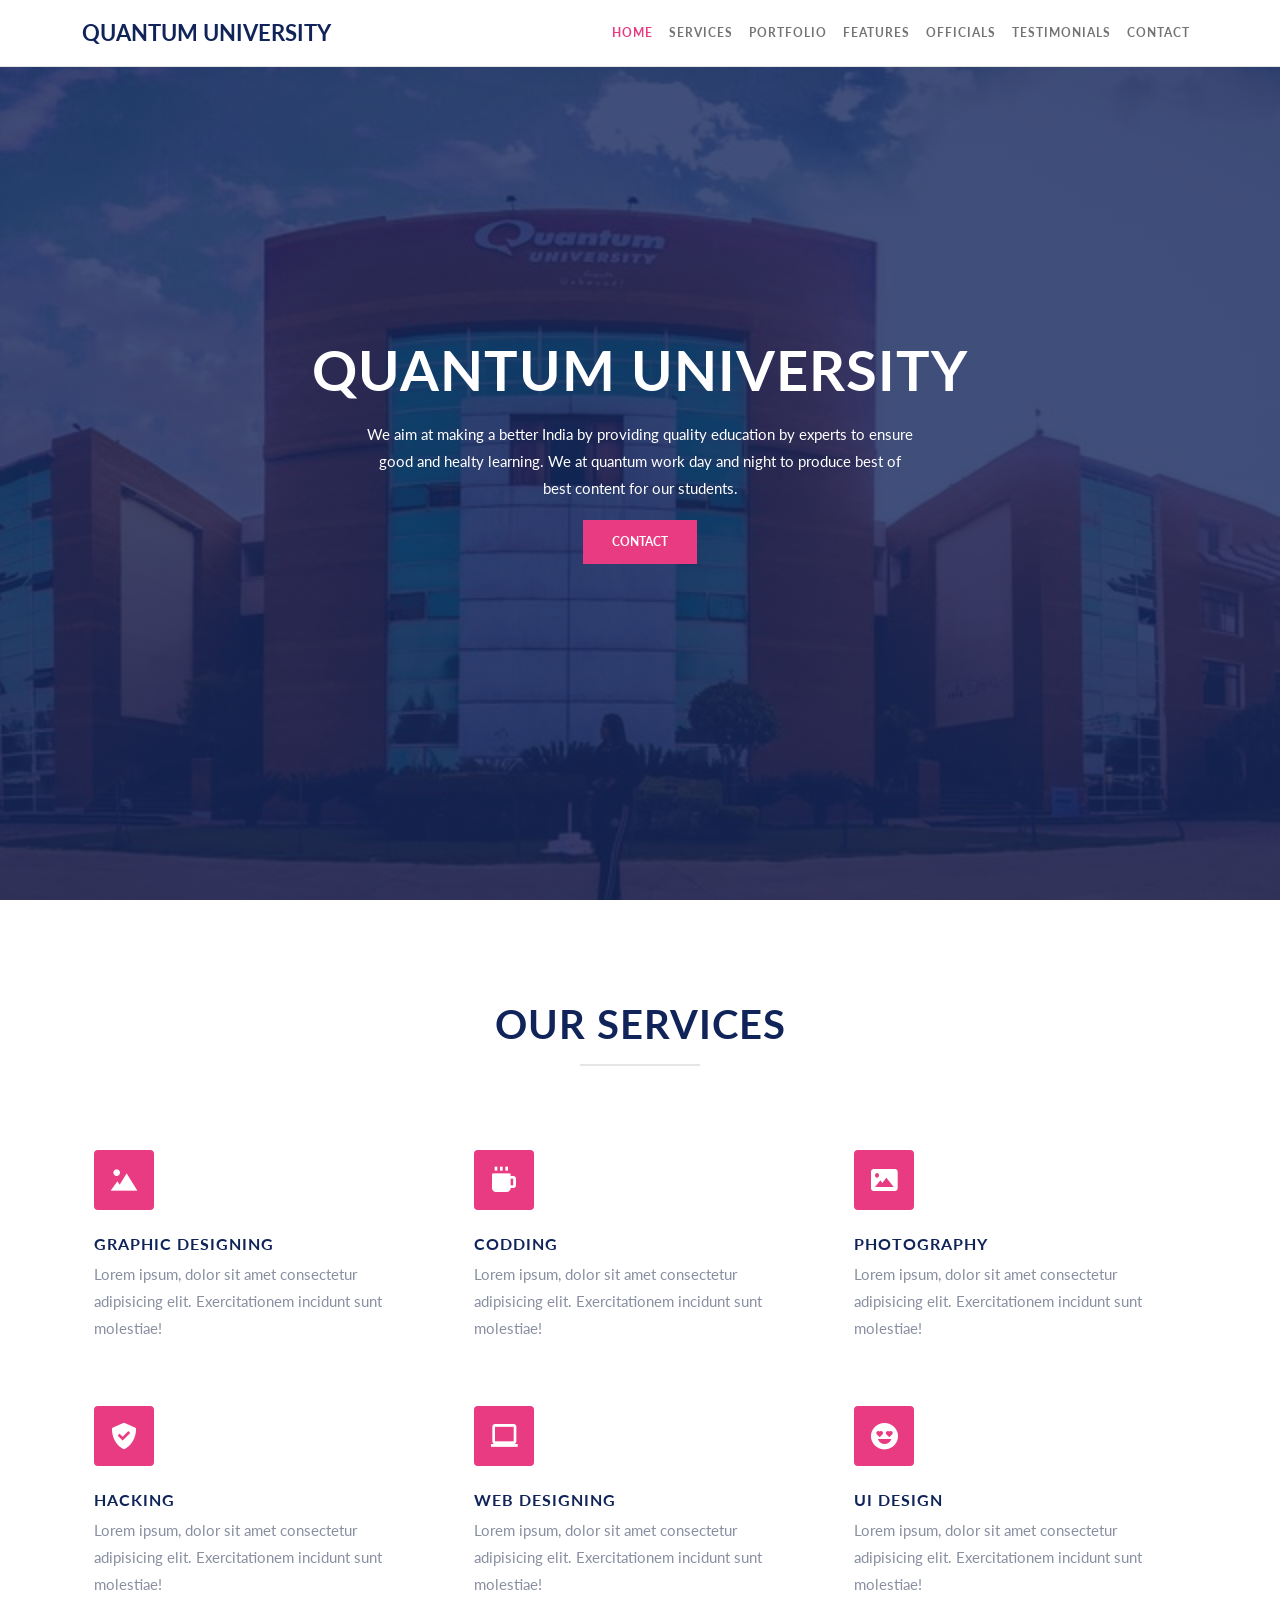
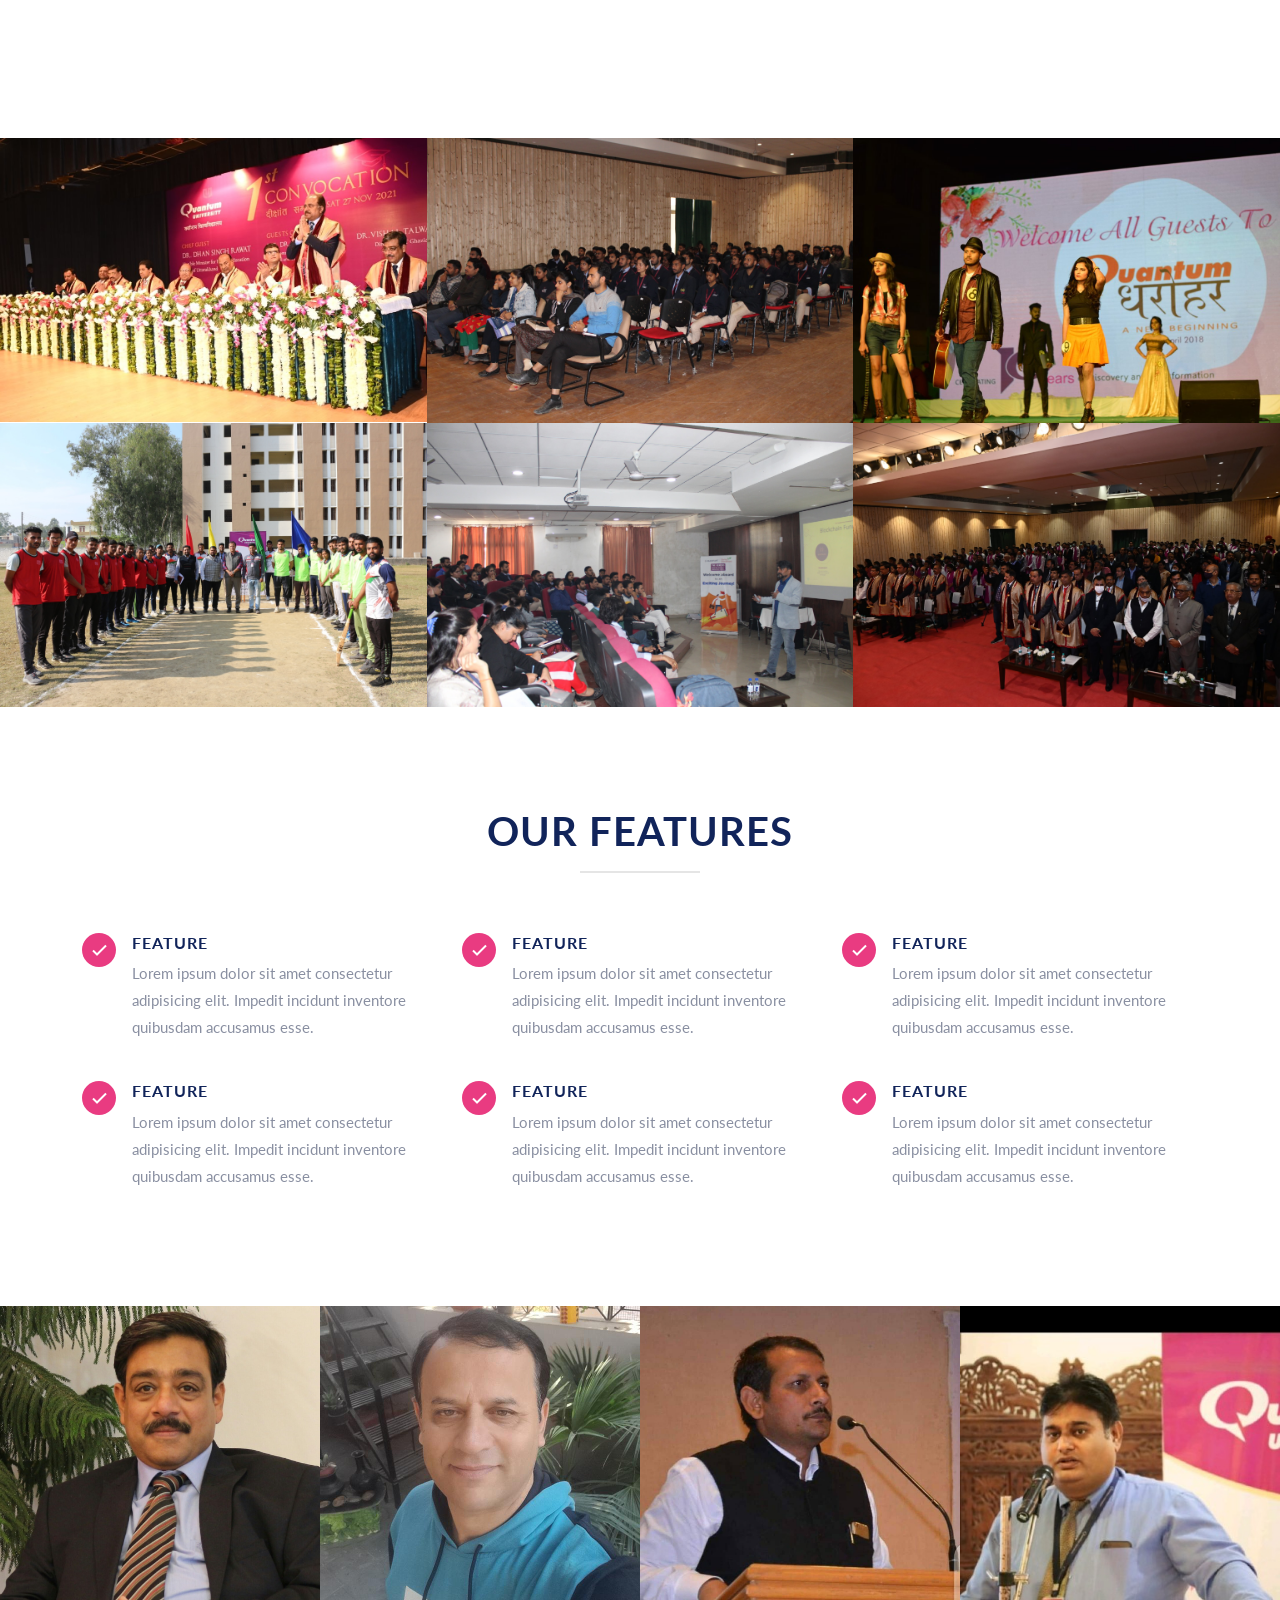
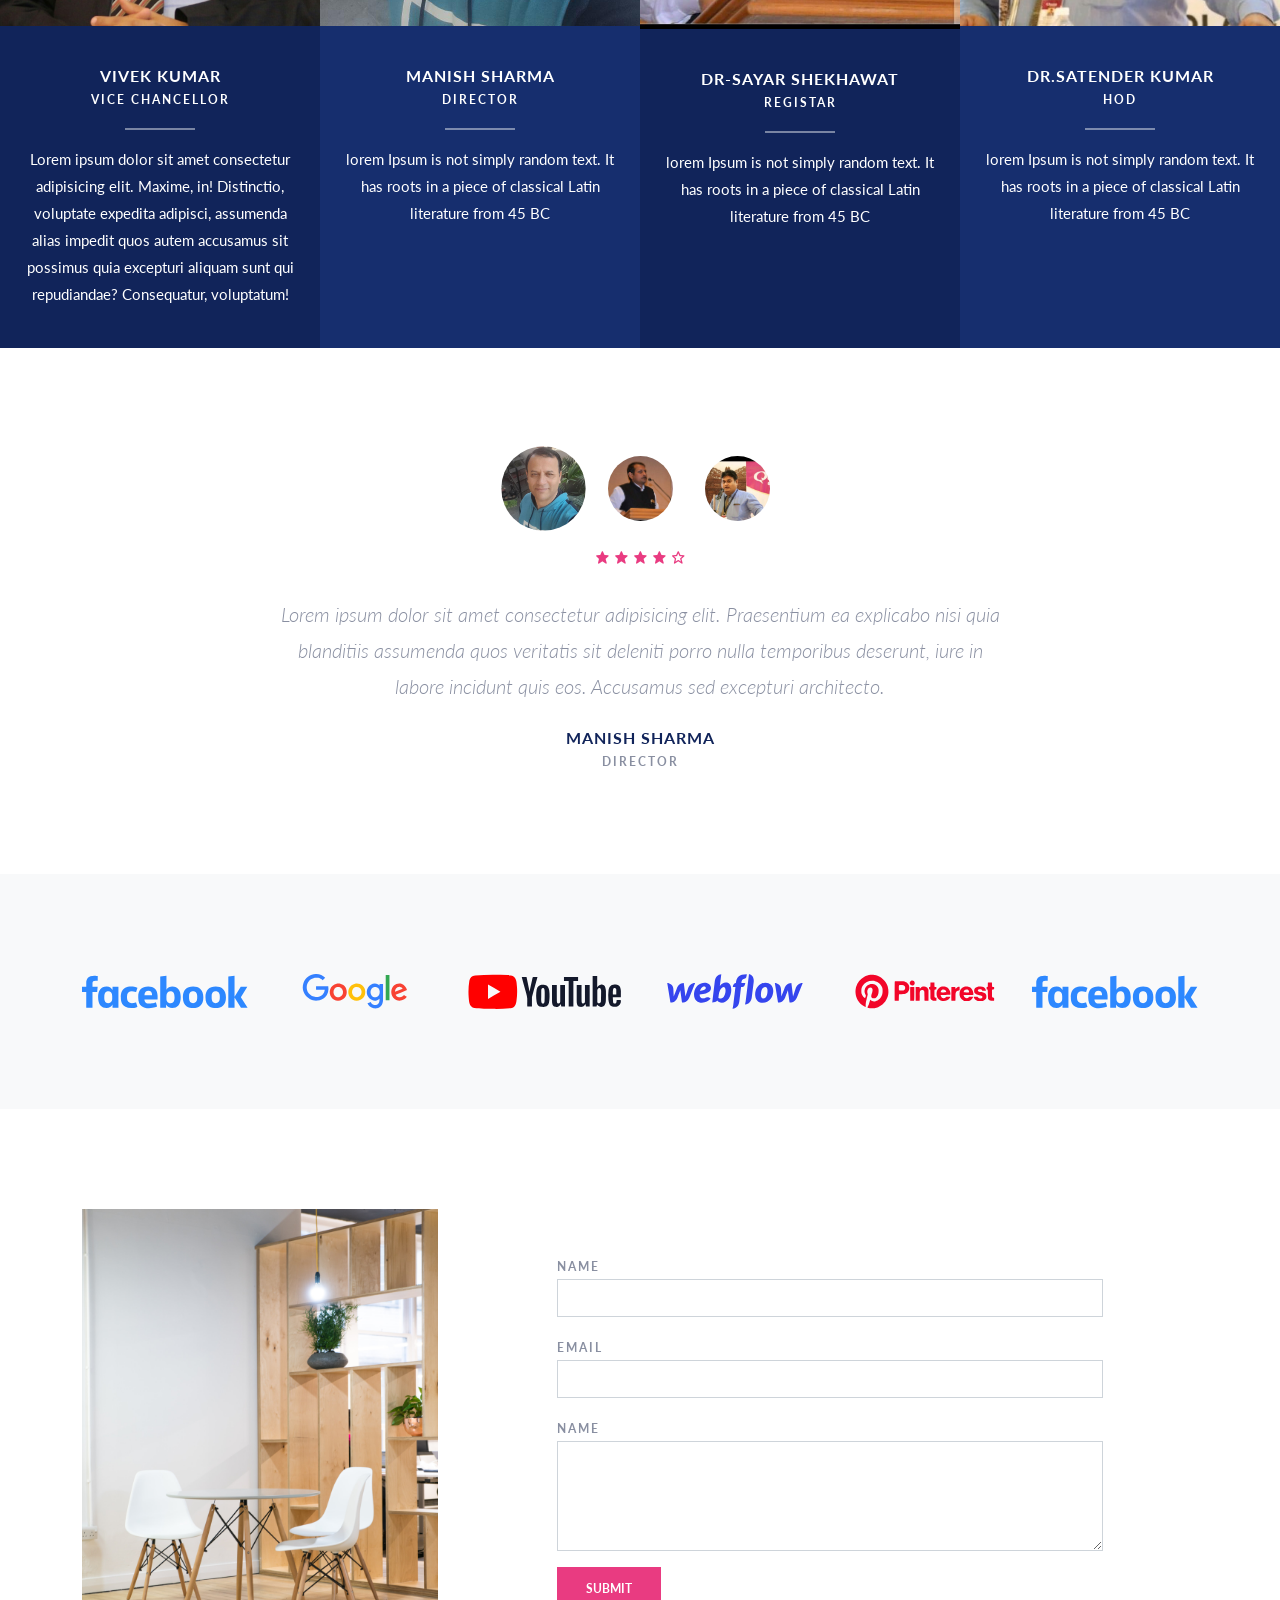
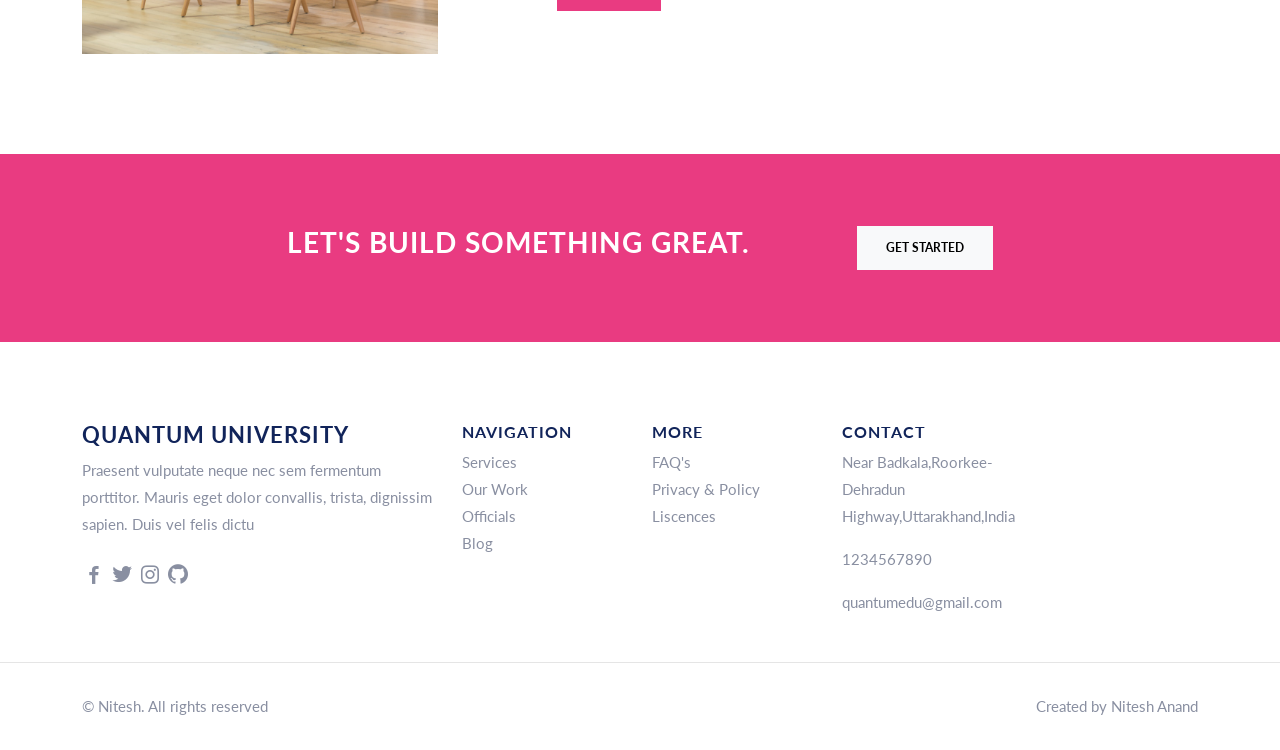
<file: Nitesh Anand project/index.html>
<!doctype html>
<html lang="en">
  <head>
    <!-- Required meta tags -->
    <meta charset="utf-8">
    <meta name="viewport" content="width=device-width, initial-scale=1">

    <!-- Bootstrap CSS -->

    <link rel="stylesheet" href="css/bootstrap.min.css">
    <link rel="stylesheet" href="css/boxicons.min.css">
    <link rel="stylesheet" href="css/style.css">
    

    <title>Quantum University</title>
  </head>
  <body data-bs-spy="scroll" data-bs-target=".navbar">
    
   <nav class="navbar fixed-top navbar-expand-lg navbar-light bg-white">
      <div class="container">
        <a class="navbar-brand logo-text" href="#">Quantum University</a>
        <button class="navbar-toggler" type="button" data-bs-toggle="collapse" data-bs-target="#navbarNav" aria-controls="navbarNav" aria-expanded="false" aria-label="Toggle navigation">
          <span class="navbar-toggler-icon"></span>
        </button>
        <div class="collapse navbar-collapse" id="navbarNav">
          <ul class="navbar-nav ms-auto">

            <li class="nav-item">
              <a class="nav-link" href="#home">Home</a>
            </li>
            <li class="nav-item">
               <a class="nav-link" href="#services">Services</a>
             </li>
             <li class="nav-item">
               <a class="nav-link" href="#portfolio">Portfolio</a>
             </li>
             <li class="nav-item">
               <a class="nav-link" href="#features">Features</a>
             </li>
             <li class="nav-item">
               <a class="nav-link" href="#team">Officials</a>
             </li>
             <li class="nav-item">
               <a class="nav-link" href="#testimonials">Testimonials</a>
             </li>
             <li class="nav-item">
               <a class="nav-link" href="#contact">Contact</a>
             </li>
          </ul>
        </div>
      </div>
    </nav>

   <section id="home">
      <div class="container text-center">
         <div class="row justify-content-center">
            <div class="col-md-10">
               <h1 class="text-white display-4">Quantum University</h1>
               <p class="text-white">We aim at making a better India by providing quality education by experts to ensure good and healty learning.
                  We at quantum work day and night to produce best of best content for our students.
               </p>
               <a href="#contact" class="btn btn-brand">Contact</a>
            </div>
         </div>
      </div>
   </section>

   <section id="services">
      <div class="container">
         <div class="row">
            <div class="col-12 section-intro">
               <h1>Our Services</h1>
               <div class="hline"></div>
            </div>
         </div>
         <div class="row">
            <div class="col-lg-4 col-sm-6 p-4">
               <div class="icon-box">
                  <i class='bx bxs-landscape'></i>
               </div>
               <h4 class="title-sm mt-4">Graphic Designing</h4>
               <p>Lorem ipsum, dolor sit amet consectetur adipisicing elit. Exercitationem incidunt sunt molestiae!</p>
            </div>
            <div class="col-lg-4 col-sm-6 p-4">
               <div class="icon-box">
                  <i class='bx bxs-coffee'></i>
               </div>
               <h4 class="title-sm mt-4">Codding</h4>
               <p>Lorem ipsum, dolor sit amet consectetur adipisicing elit. Exercitationem incidunt sunt molestiae!</p>
            </div>
            <div class="col-lg-4 col-sm-6 p-4">
               <div class="icon-box">
                  <i class='bx bxs-image'></i>
               </div>
               <h4 class="title-sm mt-4">Photography</h4>
               <p>Lorem ipsum, dolor sit amet consectetur adipisicing elit. Exercitationem incidunt sunt molestiae!</p>
            </div>
            <div class="col-lg-4 col-sm-6 p-4">
               <div class="icon-box">
                  <i class='bx bxs-check-shield'></i>
               </div>
               <h4 class="title-sm mt-4">Hacking</h4>
               <p>Lorem ipsum, dolor sit amet consectetur adipisicing elit. Exercitationem incidunt sunt molestiae!</p>
            </div>
            <div class="col-lg-4 col-sm-6 p-4">
               <div class="icon-box">
                  <i class='bx bx-laptop'></i>
               </div>
               <h4 class="title-sm mt-4">Web Designing</h4>
               <p>Lorem ipsum, dolor sit amet consectetur adipisicing elit. Exercitationem incidunt sunt molestiae!</p>
            </div>
            <div class="col-lg-4 col-sm-6 p-4">
               <div class="icon-box">
                  <i class='bx bxs-happy-heart-eyes'></i>
               </div>
               <h4 class="title-sm mt-4">UI Design</h4>
               <p>Lorem ipsum, dolor sit amet consectetur adipisicing elit. Exercitationem incidunt sunt molestiae!</p>
            </div>
         </div>
      </div>
   </section>

   <section id="portfolio" class="row g-0 py-0">
      <div class="col-lg-4 col-sm-6">
         <div class="portfolio-item">
               <img src="img/p1.jpg" alt="">
               <div class="portfolio-overlay">
                  <div>
                     <h3>Project title</h3>
                     <h6>Project subtite</h6>
                  </div>
               </div>
         </div>
      </div>
      <div class="col-lg-4 col-sm-6">
         <div class="portfolio-item">
               <img src="img/p2.jpg" alt="">
               <div class="portfolio-overlay">
                  <div>
                     <h3>Project title</h3>
                     <h6>Project subtite</h6>
                  </div>
               </div>
         </div>
      </div>
      <div class="col-lg-4 col-sm-6">
         <div class="portfolio-item">
               <img src="img/p3.jpg" alt="">
               <div class="portfolio-overlay">
                  <div>
                     <h3>Project title</h3>
                     <h6>Project subtite</h6>
                  </div>
               </div>
         </div>
      </div>
      <div class="col-lg-4 col-sm-6">
         <div class="portfolio-item">
               <img src="img/p4.jpg" alt="">
               <div class="portfolio-overlay">
                  <div>
                     <h3>Project title</h3>
                     <h6>Project subtite</h6>
                  </div>
               </div>
         </div>
      </div>
      <div class="col-lg-4 col-sm-6">
         <div class="portfolio-item">
               <img src="img/p5.jpg" alt="">
               <div class="portfolio-overlay">
                  <div>
                     <h3>Project title</h3>
                     <h6>Project subtite</h6>
                  </div>
               </div>
         </div>
      </div>
      <div class="col-lg-4 col-sm-6">
         <div class="portfolio-item">
               <img src="img/p6.jpg" alt="">
               <div class="portfolio-overlay">
                  <div>
                     <h3>Project title</h3>
                     <h6>Project subtite</h6>
                  </div>
               </div>
         </div>
      </div>
   </section>

   <section id="features">
      <div class="container">
         <div class="row">
            <div class="col-12 section-intro">
               <h1>Our Features</h1>
               <div class="hline"></div>
            </div>
         </div>
         <div class="row gy-4">
            <div class="col-lg-4 col-sm-6 feature d-flex">
               <div class="icon-box me-3">
                  <i class="bx bx-check"></i>
               </div>
               <div>
                  <h5 class="title-sm">Feature</h5>
                  <p>Lorem ipsum dolor sit amet consectetur adipisicing elit. Impedit incidunt inventore quibusdam accusamus esse.</p>
               </div>
            </div>
            <div class="col-lg-4 col-sm-6 feature d-flex">
               <div class="icon-box me-3">
                  <i class="bx bx-check"></i>
               </div>
               <div>
                  <h5 class="title-sm">Feature</h5>
                  <p>Lorem ipsum dolor sit amet consectetur adipisicing elit. Impedit incidunt inventore quibusdam accusamus esse.</p>
               </div>
            </div>
            <div class="col-lg-4 col-sm-6 feature d-flex">
               <div class="icon-box me-3">
                  <i class="bx bx-check"></i>
               </div>
               <div>
                  <h5 class="title-sm">Feature</h5>
                  <p>Lorem ipsum dolor sit amet consectetur adipisicing elit. Impedit incidunt inventore quibusdam accusamus esse.</p>
               </div>
            </div>
            <div class="col-lg-4 col-sm-6 feature d-flex">
               <div class="icon-box me-3">
                  <i class="bx bx-check"></i>
               </div>
               <div>
                  <h5 class="title-sm">Feature</h5>
                  <p>Lorem ipsum dolor sit amet consectetur adipisicing elit. Impedit incidunt inventore quibusdam accusamus esse.</p>
               </div>
            </div>
            <div class="col-lg-4 col-sm-6 feature d-flex">
               <div class="icon-box me-3">
                  <i class="bx bx-check"></i>
               </div>
               <div>
                  <h5 class="title-sm">Feature</h5>
                  <p>Lorem ipsum dolor sit amet consectetur adipisicing elit. Impedit incidunt inventore quibusdam accusamus esse.</p>
               </div>
            </div>
            <div class="col-lg-4 col-sm-6 feature d-flex">
               <div class="icon-box me-3">
                  <i class="bx bx-check"></i>
               </div>
               <div>
                  <h5 class="title-sm">Feature</h5>
                  <p>Lorem ipsum dolor sit amet consectetur adipisicing elit. Impedit incidunt inventore quibusdam accusamus esse.</p>
               </div>
            </div>
         </div>
      </div>
   </section>

   <section id="team" class="row g-0 py-0 text-center">
      <div class="col-lg-3 col-sm-6 team-member">
         <div class="team-member-img">
            <img src="img/team-3-800x800.jpg" alt="">
            <div class="social-icons">
               <a href="#"><i class="bx bxl-facebook"></i></a>
               <a href="#"><i class="bx bxl-twitter"></i></a>
               <a href="#"><i class="bx bxl-instagram"></i></a>
               <a href="#"><i class="bx bxl-github"></i></a>
            </div>
         </div>
         <div class="p-4">
            <h5 class="title-sm mt-3 mb-0 text-white">Vivek Kumar</h5>
            <small class="text-white">Vice chancellor</small>
            <div class="hline"></div>
            <p class="text-white">Lorem ipsum dolor sit amet consectetur adipisicing elit. Maxime, in! Distinctio, voluptate expedita adipisci, assumenda alias impedit quos autem accusamus sit possimus quia excepturi aliquam sunt qui repudiandae? Consequatur, voluptatum!</p>
         </div>
      </div>
      <div class="col-lg-3 col-sm-6 team-member even">
         <div class="team-member-img">
            <img src="img/team-4-800x800.jpg" alt="">
            <div class="social-icons">
               <a href="#"><i class="bx bxl-facebook"></i></a>
               <a href="#"><i class="bx bxl-twitter"></i></a>
               <a href="#"><i class="bx bxl-instagram"></i></a>
               <a href="#"><i class="bx bxl-github"></i></a>
            </div>
         </div>
         <div class="p-4">
            <h5 class="title-sm mt-3 mb-0 text-white">Manish Sharma</h5>
            <small class="text-white">Director</small>
            <div class="hline"></div>
            <p class="text-white">lorem Ipsum is not simply random text. It has roots in a piece of classical Latin literature from 45 BC</p>
         </div>
      </div>
      <div class="col-lg-3 col-sm-6 team-member">
         <div class="team-member-img">
            <img src="img/team-6-800x800.jpg" alt="">
            <div class="social-icons">
               <a href="#"><i class="bx bxl-facebook"></i></a>
               <a href="#"><i class="bx bxl-twitter"></i></a>
               <a href="#"><i class="bx bxl-instagram"></i></a>
               <a href="#"><i class="bx bxl-github"></i></a>
            </div>
         </div>
         <div class="p-4">
            <h5 class="title-sm mt-3 mb-0 text-white">Dr-Sayar Shekhawat</h5>
            <small class="text-white">Registar</small>
            <div class="hline"></div>
            <p class="text-white">lorem Ipsum is not simply random text. It has roots in a piece of classical Latin literature from 45 BC</p>
         </div>
      </div>
      <div class="col-lg-3 col-sm-6 team-member even">
         <div class="team-member-img">
            <img src="img/team-8-800x800.jpg" alt="">
            <div class="social-icons">
               <a href="#"><i class="bx bxl-facebook"></i></a>
               <a href="#"><i class="bx bxl-twitter"></i></a>
               <a href="#"><i class="bx bxl-instagram"></i></a>
               <a href="#"><i class="bx bxl-github"></i></a>
            </div>
         </div>
         <div class="p-4">
            <h5 class="title-sm mt-3 mb-0 text-white">Dr.Satender Kumar</h5>
            <small class="text-white">HOD</small>
            <div class="hline"></div>
            <p class="text-white">lorem Ipsum is not simply random text. It has roots in a piece of classical Latin literature from 45 BC</p>
         </div>
      </div>
   </section>

   <section id="testimonials" class="text-center">
      <div class="container">
         <div class="row">
            <div class="col-12">

               <ul class="nav nav-pills justify-content-center mb-3" id="pills-tab" role="tablist">
                  <li class="nav-item" role="presentation">
                    <button class="nav-link active" id="pills-home-tab" data-bs-toggle="pill" data-bs-target="#pills-home" type="button" role="tab" aria-controls="pills-home" aria-selected="true">
                       <img src="img/team-4-800x800.jpg" alt="">
                    </button>
                  </li>
                  <li class="nav-item" role="presentation">
                    <button class="nav-link" id="pills-profile-tab" data-bs-toggle="pill" data-bs-target="#pills-profile" type="button" role="tab" aria-controls="pills-profile" aria-selected="false">
                     <img src="img/team-6-800x800.jpg" alt="">
                    </button>
                  </li>
                  <li class="nav-item" role="presentation">
                    <button class="nav-link" id="pills-contact-tab" data-bs-toggle="pill" data-bs-target="#pills-contact" type="button" role="tab" aria-controls="pills-contact" aria-selected="false">
                     <img src="img/team-8-800x800.jpg" alt="">
                    </button>
                  </li>
                </ul>

                <div class="tab-content" id="pills-tabContent">
                  <div class="tab-pane fade show active" id="pills-home" role="tabpanel" aria-labelledby="pills-home-tab">

                     <div class="review">
                        <div class="stars">
                           <i class="bx bxs-star"></i>
                           <i class="bx bxs-star"></i>
                           <i class="bx bxs-star"></i>
                           <i class="bx bxs-star"></i>
                           <i class="bx bx-star"></i>
                        </div>
                        <p class="lead">Lorem ipsum dolor sit amet consectetur adipisicing elit. Praesentium ea explicabo nisi quia blanditiis assumenda quos veritatis sit deleniti porro nulla temporibus deserunt, iure in labore incidunt quis eos. Accusamus sed excepturi architecto.</p>
                        <h5 class="title-sm mb-0">Manish Sharma</h5>
                        <small>Director</small>
                     </div>


                  </div>
                  <div class="tab-pane fade" id="pills-profile" role="tabpanel" aria-labelledby="pills-profile-tab">
                     <div class="review">
                        <div class="stars">
                           <i class="bx bxs-star"></i>
                           <i class="bx bxs-star"></i>
                           <i class="bx bxs-star"></i>
                           <i class="bx bxs-star"></i>
                           <i class="bx bx-star"></i>
                        </div>
                        <p class="lead">Lorem ipsum dolor sit amet consectetur adipisicing elit. Praesentium ea explicabo nisi quia blanditiis assumenda quos veritatis sit deleniti porro nulla temporibus deserunt, iure in labore incidunt quis eos. Accusamus sed excepturi architecto.</p>
                        <h5 class="title-sm mb-0">Dr-Sayar Shekhawat</h5>
                        <small>Registar</small>
                     </div>
                  </div>
                  <div class="tab-pane fade" id="pills-contact" role="tabpanel" aria-labelledby="pills-contact-tab">
                     <div class="review">
                        <div class="stars">
                           <i class="bx bxs-star"></i>
                           <i class="bx bxs-star"></i>
                           <i class="bx bxs-star"></i>
                           <i class="bx bxs-star"></i>
                           <i class="bx bx-star"></i>
                        </div>
                        <p class="lead">Lorem ipsum dolor sit amet consectetur adipisicing elit. Praesentium ea explicabo nisi quia blanditiis assumenda quos veritatis sit deleniti porro nulla temporibus deserunt, iure in labore incidunt quis eos. Accusamus sed excepturi architecto.</p>
                        <h5 class="title-sm mb-0">Dr.Satender Kumar</h5>
                        <small>HOD</small>
                     </div>
                  </div>
                </div>
            </div>
         </div>
      </div>
   </section>

   <section id="clients" class="bg-light">
      <div class="container">
         <div class="row gy-4">
            <div class="col-lg-2 col-md-3 col-6">
               <img src="img/logo1.svg" alt="">
            </div>
            <div class="col-lg-2 col-md-3 col-6">
               <img src="img/logo2.svg" alt="">
            </div>
            <div class="col-lg-2 col-md-3 col-6">
               <img src="img/logo3.svg" alt="">
            </div>
            <div class="col-lg-2 col-md-3 col-6">
               <img src="img/logo4.svg" alt="">
            </div>
            <div class="col-lg-2 col-md-3 col-6">
               <img src="img/logo5.svg" alt="">
            </div>
            <div class="col-lg-2 col-md-3 col-6">
               <img src="img/logo1.svg" alt="">
            </div>
         </div>
      </div>
   </section>

   <section id="contact">
      <div class="container">
         <div class="row align-items-center">
            <div class="col-lg-4">
               <img src="img/cntct.jpg" alt="">
            </div>
            <div class="col-lg-6 offset-lg-1">
               <form>
                  <div class="mb-3">
                    <small>Name</small>
                    <input type="text" class="form-control" id="exampleInputEmail1" aria-describedby="emailHelp">
                  </div>
                  <div class="mb-3">
                     <small>Email</small>
                     <input type="email" class="form-control" id="exampleInputEmail1" aria-describedby="emailHelp">
                   </div>
                   <div class="mb-3">
                     <small>Name</small>
                     <textarea name="" id="" cols="30" rows="4" class="form-control"></textarea>
                   </div>
                  <button type="submit" class="btn btn-brand">Submit</button>
                </form>
            </div>
         </div>
      </div>
   </section>

   <section id="cta" class="py-5">
      <div class="container py-4">
         <div class="row justify-content-center">
            <div class="col-md-6">
               <h3 class="text-white">Let's build something great.</h3>
            </div>
            <div class="col-auto">
               <a href="#" class="btn btn-light">Get Started</a>
            </div>
         </div>
      </div>
   </section>

   <footer>
      <div class="footer-top">
         <div class="container">
            <div class="row gy-5">
               <div class="col-md-4">
                  <h4 class="logo-text">Quantum University</h4>
                  <p>Praesent vulputate neque nec sem fermentum porttitor. Mauris eget dolor convallis, trista, dignissim sapien. Duis vel felis dictu</p>
                  <div class="social-icons">
                     <a href="#"><i class="bx bxl-facebook"></i></a>
                     <a href="#"><i class="bx bxl-twitter"></i></a>
                     <a href="#"><i class="bx bxl-instagram"></i></a>
                     <a href="#"><i class="bx bxl-github"></i></a>
                  </div>
               </div>
               <div class="col-md-2">
                  <h5 class="title-sm">Navigation</h5>
                  <div class="footer-links">
                     <a href="#">Services</a>
                     <a href="#">Our Work</a>
                     <a href="#">Officials</a>
                     <a href="#">Blog</a>
                  </div>
               </div>
               <div class="col-md-2">
                  <h5 class="title-sm">More</h5>
                  <div class="footer-links">
                     <a href="#">FAQ's</a>
                     <a href="#">Privacy & Policy</a>
                     <a href="#">Liscences</a>
                  </div>
               </div>
               <div class="col-md-2">
                  <h5 class="title-sm">Contact</h5>
                  <div class="footer-links">
                     <p class="mb">Near Badkala,Roorkee-Dehradun Highway,Uttarakhand,India</p>
                     <p class="mb-">1234567890</p>
                     <p class="mb">quantumedu@gmail.com</p>
                  </div>
               </div>
            </div>
         </div>
      </div>
      <div class="footer-bottom">
         <div class="container">
            <div class="row justify-content-between gy-3">
               <div class="col-md-6">
                  <p class="mb-0">© Nitesh. All rights reserved</p>
               </div>
               <div class="col-auto">
                  <p class="mb-0">Created by Nitesh Anand</p>
               </div>
            </div>
         </div>
      </div>
   </footer>

    <script src="js/bootstrap.bundle.min.js"></script>
    
  </body>
</html>
</file>
<file: Bareber 1/css/style.css>
@import url('https://fonts.googleapis.com/css2?family=Poppins:wght@100;200;300;400&display=swap');

:root{
    --yellow:#d3ca13;
    --black:#0d0515;
    --gradient:linear-gradient(90deg, var(--yellow), var(--black));
}

*{
    font-family: 'Poppins', sans-serif;
    margin:0; padding:0;
    box-sizing: border-box;
    text-decoration: none;
    outline: none; border:none;
    text-transform: capitalize;
}

*::selection{
    background:var(--yellow);
    color:#e6e7cd;
}

html{
    font-size: 62.5%;
    overflow-x: hidden;
}

body{
    background:#e6e7cd;
}

section{
    min-height: 100vh;
    padding:0 9%;
    padding-top: 7.5rem;
    padding-bottom: 2rem;
}

.btn{
    display: inline-block;
    margin-top: 1rem;
    padding:.8rem 3rem;
    border-radius: 5rem;
    background:var(--gradient);
    font-size: 1.7rem;
    color:#e6e7cd;
    cursor: pointer;
    box-shadow: 0 .5rem 1rem rgba(0,0,0,.1);
    transition: all .3s linear;
}

.btn:hover{
    transform: scale(1.1);
}

.heading{
    text-align: center;
    background:var(--gradient);
    color:transparent;
    -webkit-background-clip: text;
    background-clip: text;
    font-size: 3.5rem;
    text-transform: uppercase;
    padding:1rem;
}

header{
    position: fixed;
    top:0; left:0;
    width:100%;
    background:#e6e7cd;
    box-shadow: 0 .5rem 1rem rgba(0,0,0,.1);
    padding:2rem 9%;
    display: flex;
    align-items: center;
    justify-content: space-between;
    z-index: 1000;
}

header .logo{
    font-size: 2rem;
    color:var(--yellow);
}

header .logo span{
    color:var(--black);
}

header .navbar a{
    font-size: 1.7rem;
    margin-left: 2rem;
    color:var(--yellow);
}

header .navbar a:hover{
    color:var(--black);
}

header input{
    display: none;
}

header label{
    font-size: 3rem;
    color:var(--yellow);
    cursor: pointer;
    visibility: hidden;
    opacity: 0;
}

.home{
    display: flex;
    align-items: center;
    justify-content: center;
    background:url(../images/home-bg-img.png) no-repeat;
    background-size: cover;
    background-position: center;
}

.home .image img{
    width:40vw;
    animation: float 3s linear infinite;
}

@keyframes float{
    0%, 100%{
        transform: translateY(0rem);
    }
    50%{
        transform: translateY(-3.5rem);
    }
}

.home .content h3{
    font-size: 5.5rem;
    color:rgb(244, 255, 37);
    text-transform: uppercase;
}

.home .content h3 span{
    color:var(--black);
    text-transform: uppercase;
}

.home .content p{
    font-size: 1.7rem;
    color:rgb(251, 255, 126);
    padding:1rem 0;
}

.features .box-container{
    display: flex;
    align-items: center;
    justify-content: center;
    flex-wrap: wrap;
}

.features .box-container .box{
    flex:1 1 30rem;
    background:#fff;
    border-radius: .5rem;
    border:.1rem solid rgba(0,0,0,.2);
    box-shadow: 0 .5rem 1rem rgba(0,0,0,.1);
    margin:1.5rem;
    padding:3rem 2rem;
    border-radius: .5rem;
    text-align: center;
    transition: .2s linear;
}

.features .box-container .box img{
    height: 15rem;
}

.features .box-container .box h3{
    font-size: 2rem;
    color:#333;
    padding-top: 1rem;
}

.features .box-container .box p{
    font-size: 1.3rem;
    color:#666;
    padding: 1rem 0;
}

.about{
    background:url(../images/about-bg.png) no-repeat;
    background-size: cover;
    background-position: center;
    padding-bottom: 3rem;
}

.about .column{
    display: flex;
    align-items: center;
    justify-content: center;
    flex-wrap: wrap;
}

.about .column .image{
    flex:1 1 40rem;
}

.about .column .image img{
    width:100%;
}

.about .column .content{
    flex:1 1 40rem;
}

.about .column .content h3{
    font-size: 3rem;
    color:#666;
}

.about .column .content p{
    font-size: 1.5rem;
    color:#666;
    padding:1rem 0;
}

.about .column .content .buttons a:last-child{
    margin-left: 2rem;
}

.newsletter{
    text-align: center;
    padding:5rem 1rem;
    background:url(../images/subscribe-bg.png) no-repeat;
    background-size: cover;
    background-position: center;
}

.newsletter h3{
    color:#e6e7cd;
    font-size: 3rem;
    text-transform: uppercase;
}

.newsletter p{
    color:#e6e7cd;
    font-size: 1.6rem;
    margin:2rem auto;
    width:70rem;
}

.newsletter form{
    display: flex;
    max-width: 70rem;
    border:.2rem solid #e6e7cd;
    padding:.5rem;
    border-radius: 5rem;
    margin:2rem auto;
    height:5.5rem;
}

.newsletter form input[type="email"]{
    padding:0 2rem;
    font-size: 1.7rem;
    background:none;
    width:100%;
    color:#e6e7cd;
    text-transform: none;
    background:none;
}

.newsletter form input[type="email"]::placeholder{
    color:#eee;
    text-transform: capitalize;
}

.newsletter form input[type="submit"]{
    background:#fff;
    width:20rem;
    font-size: 1.7rem;
    border-radius: 5rem;
    cursor: pointer;
}

.newsletter form input[type="submit"]:hover{
    color:var(--black);
}

.review .box-container{
    display: flex;
    align-items: center;
    justify-content: center;
    flex-wrap: wrap;
}

.review .box-container .box{
    background:#fff;
    margin:1rem;
    padding:1rem;
    text-align: center;
    position: relative;
    border:.1rem solid rgba(0,0,0,.2);
    box-shadow: 0 .5rem 1rem rgba(0,0,0,.1);
    flex:1 1 30rem;
    border-radius: .5rem;
}

.review .box-container .box .fa-quote-right{
    position: absolute;
    top:1rem; right:2rem;
    font-size: 8rem;
    color:var(--black);
    opacity: .3;
}

.review .box-container .box .user img{
    border-radius: 50%;
    object-fit: cover;
    height: 7rem;
    width:7rem;
    margin-top: 2rem;
}

.review .box-container .box .user h3{
    color:var(--black);
    font-size: 2rem;
}

.review .box-container .box .user .stars i{
    color:var(--yellow);
    font-size: 1.5rem;
    padding:1rem 0;
}

.review .box-container .box .comment{
    color:#666;
    font-size: 1.4rem;
    padding:1rem;
}

.pricing .box-container{
    display: flex;
    align-items: center;
    justify-content: center;
    flex-wrap: wrap;
}

.pricing .box-container .box{
    flex:1 1 27rem;
    margin:1rem;
    padding:1rem;
    background:#fff;
    border:.1rem solid rgba(0,0,0,.2);
    box-shadow: 0 .5rem 1rem rgba(0,0,0,.1);
    border-radius: .5rem;
    text-align: center;
    padding-bottom: 3rem;
}

.pricing .box-container .box:nth-child(2),
.pricing .box-container .box:hover{
    border:.2rem solid var(--black);
}

.pricing .box-container .box .title{
    color:var(--yellow);
    font-size: 2.5rem;
    padding-top: 1rem;
}

.pricing .box-container .box .price{
    font-size: 4rem;
    color:var(--black);
    padding:1rem 0;
}

.pricing .box-container .box .price span{
    font-size: 2rem;
}

.pricing .box-container .box ul{
    padding:1rem 0;
    list-style: none;
}

.pricing .box-container .box ul li{
    font-size: 1.7rem;
    color:#666;
    padding:.5rem 0;
}

.pricing .box-container .box ul li .fa-check{
    color:lightgreen;
}

.pricing .box-container .box ul li .fa-times{
    color:tomato;
}














.team-header {
    text-align: center;
    padding: 32px;
  }
  .team-header h1 {
    text-align: center;
    font-weight: 700;
    font-size: 3.2rem;
    color: #1e56a0;
  }
  @media (max-width: 600px) {
    .team h1 {
      font-size: x-large;
    }
  }
  .team p {
    font-weight: 600;
    color: #181b2c;
  }
  .team .row {
    display: -ms-flexbox;
    display: flex;
    -ms-flex-wrap: wrap;
    flex-wrap: wrap;
    padding: 0 14px;
  }
  
  .team .column {
    -ms-flex: 25%;
    flex: 25%;
    max-width: 25%;
    padding: 0 6px;
  }
  .team .column img {
    margin-top: 8px;
    vertical-align: middle;
    width: 100%;
    border-radius: 50%;
  }
  .team .column h3 {
    font-weight: 600;
    font-family: "Lora", sans-serif;
    color: #181b2c;
    text-align: center;
    margin-bottom: 3px;
  }
  .team .column p {
    font-weight: 400;
    color: #181b2c;
    text-align: center;
  }
  @media (max-width: 800px) {
    .team .column {
      -ms-flex: 50%;
      flex: 50%;
      max-width: 50%;
    }
  }
  @media (max-width: 600px) {
    .team .column {
      -ms-flex: 100%;
      flex: 100%;
      max-width: 100%;
    }
  }








































.contact{
    display: flex;
    align-items: center;
    justify-content: center;
    flex-wrap: wrap;
    padding-bottom: 4rem;
}

.contact .image{
    flex:1 1 40rem;
}

.contact .image img{
    width:100%;
    padding:2rem;
}

.contact form{
    flex:1 1 40rem;
    padding:2rem 3rem;
    border:.1rem solid rgba(0,0,0,.2);
    box-shadow: 0 .5rem 1rem rgba(0,0,0,.1);
    border-radius: .5rem;
    background:#fff;
}

.contact form .heading{
    text-align: left;
    padding:0;
    padding-bottom: 2rem;
}

.contact form .inputBox{
    position: relative;
}

.contact form .inputBox input, .contact form .inputBox textarea{
    width:100%;
    background:none;
    color:#666;
    margin:1.5rem 0;
    padding:.5rem 0;
    font-size: 1.7rem;
    border-bottom: .1rem solid rgba(0,0,0,.1);
    text-transform: none;
}

.contact form .inputBox textarea{
    resize: none;
    height: 13rem;
}

.contact form .inputBox label{
    position: absolute;
    top:1.7rem; left:0;
    font-size: 1.7rem;
    color:#666;
    transition: .2s linear;
}

.contact form .inputBox input:focus ~ label,
.contact form .inputBox input:valid ~ label,
.contact form .inputBox textarea:focus ~ label,
.contact form .inputBox textarea:valid ~ label{
    top:-.5rem;
    font-size: 1.5rem;
    color:var(--black);
}

.footer{
    padding-top: 3rem;
    background:url(../images/footer-bg.png) no-repeat;
    background-size: cover;
    background-position: center;
}

.footer .box-container{
    display: flex;
    flex-wrap: wrap;
}

.footer .box-container .box{
    flex:1 1 25rem;
    margin:2rem;
}

.footer .box-container .box h3{
    font-size: 2.5rem;
    padding:1rem 0;
    color:#e6e7cd;
    text-decoration: underline;
    text-underline-offset: 1rem;
}

.footer .box-container .box p{
    font-size: 1.5rem;
    padding:.5rem 0;
    color:#e6e7cd;
}

.footer .box-container .box a{
    display: block;
    font-size: 1.5rem;
    padding:.5rem 0;
    color:#e6e7cd;
}

.footer .box-container .box a:hover{
    text-decoration: underline;
}

.footer .box-container .box .info{
    display: flex;
    align-items: center;
}

.footer .box-container .box .info i{
    margin:.5rem 0;
    margin-right: 1rem;
    border-radius: 50%;
    background:#e6e7cd;
    color:var(--pink);
    font-size: 1.5rem;
    height:4.5rem;
    width:4.5rem;
    line-height: 4.5rem;
    text-align: center;
}

.footer .credit{
    font-size: 2rem;
    font-weight: normal;
    letter-spacing: .1rem;
    color:#e6e7cd;
    border-top: .1rem solid #fff5;
    padding:2.5rem 1rem;
    text-align: center;
}














/* media queries  */

@media (max-width:1200px){
    
    html{
        font-size: 55%;
    }

}

@media (max-width:991px){
    
    section{
        padding:0 3%;
        padding-top: 7.5rem;
        padding-bottom: 2rem;
    }

}

@media (max-width:768px){

    header label{
        visibility: visible;
        opacity: 1;
    }

    header .navbar{
        position: absolute;
        top:100%; left: 0;
        width:100%;
        background:#0d20c6;
        padding:1rem 2rem;
        border-top: .1rem solid rgba(0,0,0,.2);
        box-shadow: 0 .5rem 1rem rgba(0,0,0,.1);
        transform-origin: top;
        transform: scaleY(0);
        opacity: 0;
        transition: .2s linear;
    }

    header .navbar a{
        display: block;
        margin:2rem 0;
        font-size: 2rem;
    }

    header input:checked ~ .navbar{
        transform: scaleY(1);
        opacity: 1;
    }

    header input:checked ~ label::before{
        content:'\f00d';
    }

    .home{
        flex-flow: column-reverse;
    }

    .home .image img{
        width:100%;
    }

    .home .content h3{
        font-size: 3.6rem;
    }

    .home .content p{
        font-size: 1.5rem;
    }

    .about{
        background-position: right;
    }

    .newsletter p{
        width:auto;
    }

}

@media (max-width:450px){
    
    html{
        font-size: 50%;
    }

    .about .column .content .buttons a{
        width:100%;
        text-align: center;
    }

    .about .column .content .buttons a:last-child{
        margin: 1rem 0;
    }

}
</file>
<file: Nitesh Anand project 2/css/style.css>
@import url('https://fonts.googleapis.com/css2?family=Lato:ital,wght@0,400;0,700;1,400&display=swap');

body {
   line-height: 1.8;
   color: #898fa1;
   font-size: 15px;
   font-family: 'Lato', sans-serif;
}

h1,h2,h3,h4,h5,h6 {
   font-weight: 700;
   letter-spacing: 1px;
   text-transform: uppercase;
   color: #11245A;
}

.title-sm {
   font-size: 16px;
   letter-spacing: 1px;
}

a {
   font-weight: 700;
   transition: all 0.4s ease;
   text-decoration: none;
}

img {
   width: 100%;
}

small {
   font-size: 12px;
   letter-spacing: 2px;
   font-weight: 700;
   text-transform: uppercase;
}

section {
   padding-top: 100px;
   padding-bottom: 100px;
}

.navbar {
   border-bottom: 1px solid rgba(0, 0, 0, 0.1);
}

.logo-text {
   font-size: 22px;
   text-transform: uppercase;
   color: #11245A !important;
}
.navbar .nav-link {
   font-size: 12px;
   text-transform: uppercase;
   letter-spacing: 1px;
}

.navbar-light .navbar-nav .nav-link.active {
   color: #E93B81;
}

#home {
   background: linear-gradient(rgba(17, 36, 90, 0.8), rgba(17, 36, 90, 0.8)), url(../img/hero_img.jpg);
   min-height: 100vh;
   background-size: cover;
   background-position: center;
   background-attachment: fixed;
   display: flex;
   align-items: center;
}

#home h1 {
   font-weight: 700;
}

#home p {
   max-width: 550px;
   margin: 18px auto;
}

.btn {
   font-weight: 700;
   font-size: 12px;
   text-transform: uppercase;
   padding: 12px 28px;
   border-radius: 0;
}

.btn-brand {
   background-color: #E93B81;
   color: #fff;
}

.btn-brand:hover {
   background-color: #ce2f6e;
   color: #fff;
}

.section-intro {
   text-align: center;
   margin-bottom: 60px;
}

.section-intro .hline {
   width: 120px;
   height: 2px;
   background-color: rgba(0, 0, 0, 0.1);
   margin: 16px auto 0 auto;
}

.icon-box {
   width: 60px;
   height: 60px;
   background-color: #E93B81;
   color: #fff;
   border-radius: 4px;
   display: flex;
   align-items: center;
   justify-content: center;
   font-size: 32px;
   flex: none;
}

.portfolio-item {
   overflow: hidden;
   position: relative;
}
 .portfolio-item img,
 .portfolio-item .portfolio-overlay {
    transition: all 0.4s ease;
 }

.portfolio-overlay {
   position: absolute;
   top: 0;
   left: 0;
   width: 100%;
   height: 100%;
   background-color: rgba(17, 36, 90, 0.9);
   display: flex;
   align-items: flex-end;
   padding: 30px;
   opacity: 0;
}

.portfolio-overlay h3,
.portfolio-overlay h6 {
   color: #fff;
}

.portfolio-item:hover .portfolio-overlay {
   opacity: 1;
}

.portfolio-item:hover img {
   transform: scale(1.1);
}


.feature .icon-box {
   width: 34px;
   height: 34px;
   border-radius: 100px;
   font-size: 24px;
}

.team-member {
   background-color: #11245A;
}

.team-member.even {
   background-color: #162e6e;
}

.team-member .hline {
   width: 70px;
   height: 2px;
   margin: 16px auto;
   background-color: rgba(255, 255, 255, 0.445);
}

.team-member .team-member-img img,
.team-member .team-member-img .social-icons {
   transition: all 0.4s ease;
}

.team-member .team-member-img {
   position: relative;
   overflow: hidden;
}

.team-member .team-member-img .social-icons {
   width: 100%;
   height: 60px;
   background-color: #E93B81;
   position: absolute;
   bottom: -60px;
   left: 0;
   display: flex;
   align-items: center;
   justify-content: center;

}

.team-member .team-member-img .social-icons a {
   width: 40px;
   height: 40px;
   display: flex;
   align-items: center;
   justify-content: center;
   border: 2px solid rgba(255, 255, 255, 0.5);
   font-size: 24px;
   color: #fff;
   border-radius: 100px;
   margin-left: 4px;
   margin-right: 4px;
}

.team-member .team-member-img .social-icons a:hover {
   background-color: #fff;
   color: #E93B81;
}

.team-member:hover .team-member-img .social-icons {
   bottom: 0;
}

.team-member:hover img {
   transform: translateY(-60px);
}


#testimonials img {
   width: 65px;
   height: 65px;
   border-radius: 100px;
   transition: all 0.4s ease;
}

#testimonials .nav-pills .nav-link.active {
   background-color: transparent;
}

#testimonials .nav-pills .nav-link.active img {
   transform: scale(1.3);
}

.review .stars {
   color: #E93B81;
}

.review p {
   max-width: 720px;
   margin: 24px auto;
   font-style: italic;
}


#clients img {
   height: 35px;
}

form .form-control {
   border-radius: 0;
}

form .form-control:focus {
   box-shadow: none;
   border-color: #E93B81;
}

#cta {
   background-color: #E93B81;
}


.footer-top {
   padding-top: 80px;
   padding-bottom: 30px;
}

.footer-bottom {
   padding-top: 30px;
   padding-bottom: 30px;
   border-top: 1px solid rgba(0, 0, 0, 0.1);
}

footer .footer-links a,
footer .social-icons a {
   color: #898fa1;
}

footer .social-icons a {
   font-size: 24px;
}

footer .footer-links a {
   display: block;
   font-weight: 400;
}

footer .social-icons a:hover,
footer .footer-links a:hover {
   color: #E93B81;
}
</file>
<file: Nitesh Anand project/css/style.css>
@import url('https://fonts.googleapis.com/css2?family=Lato:ital,wght@0,400;0,700;1,400&display=swap');

body {
   line-height: 1.8;
   color: #898fa1;
   font-size: 15px;
   font-family: 'Lato', sans-serif;
}

h1,h2,h3,h4,h5,h6 {
   font-weight: 700;
   letter-spacing: 1px;
   text-transform: uppercase;
   color: #11245A;
}

.title-sm {
   font-size: 16px;
   letter-spacing: 1px;
}

a {
   font-weight: 700;
   transition: all 0.4s ease;
   text-decoration: none;
}

img {
   width: 100%;
}

small {
   font-size: 12px;
   letter-spacing: 2px;
   font-weight: 700;
   text-transform: uppercase;
}

section {
   padding-top: 100px;
   padding-bottom: 100px;
}

.navbar {
   border-bottom: 1px solid rgba(0, 0, 0, 0.1);
}

.logo-text {
   font-size: 22px;
   text-transform: uppercase;
   color: #11245A !important;
}
.navbar .nav-link {
   font-size: 12px;
   text-transform: uppercase;
   letter-spacing: 1px;
}

.navbar-light .navbar-nav .nav-link.active {
   color: #E93B81;
}

#home {
   background: linear-gradient(rgba(17, 36, 90, 0.8), rgba(17, 36, 90, 0.8)), url(../img/hero_img.jpg);
   min-height: 100vh;
   background-size: cover;
   background-position: center;
   background-attachment: fixed;
   display: flex;
   align-items: center;
}

#home h1 {
   font-weight: 700;
}

#home p {
   max-width: 550px;
   margin: 18px auto;
}

.btn {
   font-weight: 700;
   font-size: 12px;
   text-transform: uppercase;
   padding: 12px 28px;
   border-radius: 0;
}

.btn-brand {
   background-color: #E93B81;
   color: #fff;
}

.btn-brand:hover {
   background-color: #ce2f6e;
   color: #fff;
}

.section-intro {
   text-align: center;
   margin-bottom: 60px;
}

.section-intro .hline {
   width: 120px;
   height: 2px;
   background-color: rgba(0, 0, 0, 0.1);
   margin: 16px auto 0 auto;
}

.icon-box {
   width: 60px;
   height: 60px;
   background-color: #E93B81;
   color: #fff;
   border-radius: 4px;
   display: flex;
   align-items: center;
   justify-content: center;
   font-size: 32px;
   flex: none;
}

.portfolio-item {
   overflow: hidden;
   position: relative;
}
 .portfolio-item img,
 .portfolio-item .portfolio-overlay {
    transition: all 0.4s ease;
 }

.portfolio-overlay {
   position: absolute;
   top: 0;
   left: 0;
   width: 100%;
   height: 100%;
   background-color: rgba(17, 36, 90, 0.9);
   display: flex;
   align-items: flex-end;
   padding: 30px;
   opacity: 0;
}

.portfolio-overlay h3,
.portfolio-overlay h6 {
   color: #fff;
}

.portfolio-item:hover .portfolio-overlay {
   opacity: 1;
}

.portfolio-item:hover img {
   transform: scale(1.1);
}


.feature .icon-box {
   width: 34px;
   height: 34px;
   border-radius: 100px;
   font-size: 24px;
}

.team-member {
   background-color: #11245A;
}

.team-member.even {
   background-color: #162e6e;
}

.team-member .hline {
   width: 70px;
   height: 2px;
   margin: 16px auto;
   background-color: rgba(255, 255, 255, 0.445);
}

.team-member .team-member-img img,
.team-member .team-member-img .social-icons {
   transition: all 0.4s ease;
}

.team-member .team-member-img {
   position: relative;
   overflow: hidden;
}

.team-member .team-member-img .social-icons {
   width: 100%;
   height: 60px;
   background-color: #E93B81;
   position: absolute;
   bottom: -60px;
   left: 0;
   display: flex;
   align-items: center;
   justify-content: center;

}

.team-member .team-member-img .social-icons a {
   width: 40px;
   height: 40px;
   display: flex;
   align-items: center;
   justify-content: center;
   border: 2px solid rgba(255, 255, 255, 0.5);
   font-size: 24px;
   color: #fff;
   border-radius: 100px;
   margin-left: 4px;
   margin-right: 4px;
}

.team-member .team-member-img .social-icons a:hover {
   background-color: #fff;
   color: #E93B81;
}

.team-member:hover .team-member-img .social-icons {
   bottom: 0;
}

.team-member:hover img {
   transform: translateY(-60px);
}


#testimonials img {
   width: 65px;
   height: 65px;
   border-radius: 100px;
   transition: all 0.4s ease;
}

#testimonials .nav-pills .nav-link.active {
   background-color: transparent;
}

#testimonials .nav-pills .nav-link.active img {
   transform: scale(1.3);
}

.review .stars {
   color: #E93B81;
}

.review p {
   max-width: 720px;
   margin: 24px auto;
   font-style: italic;
}


#clients img {
   height: 35px;
}

form .form-control {
   border-radius: 0;
}

form .form-control:focus {
   box-shadow: none;
   border-color: #E93B81;
}

#cta {
   background-color: #E93B81;
}


.footer-top {
   padding-top: 80px;
   padding-bottom: 30px;
}

.footer-bottom {
   padding-top: 30px;
   padding-bottom: 30px;
   border-top: 1px solid rgba(0, 0, 0, 0.1);
}

footer .footer-links a,
footer .social-icons a {
   color: #898fa1;
}

footer .social-icons a {
   font-size: 24px;
}

footer .footer-links a {
   display: block;
   font-weight: 400;
}

footer .social-icons a:hover,
footer .footer-links a:hover {
   color: #E93B81;
}
</file>
